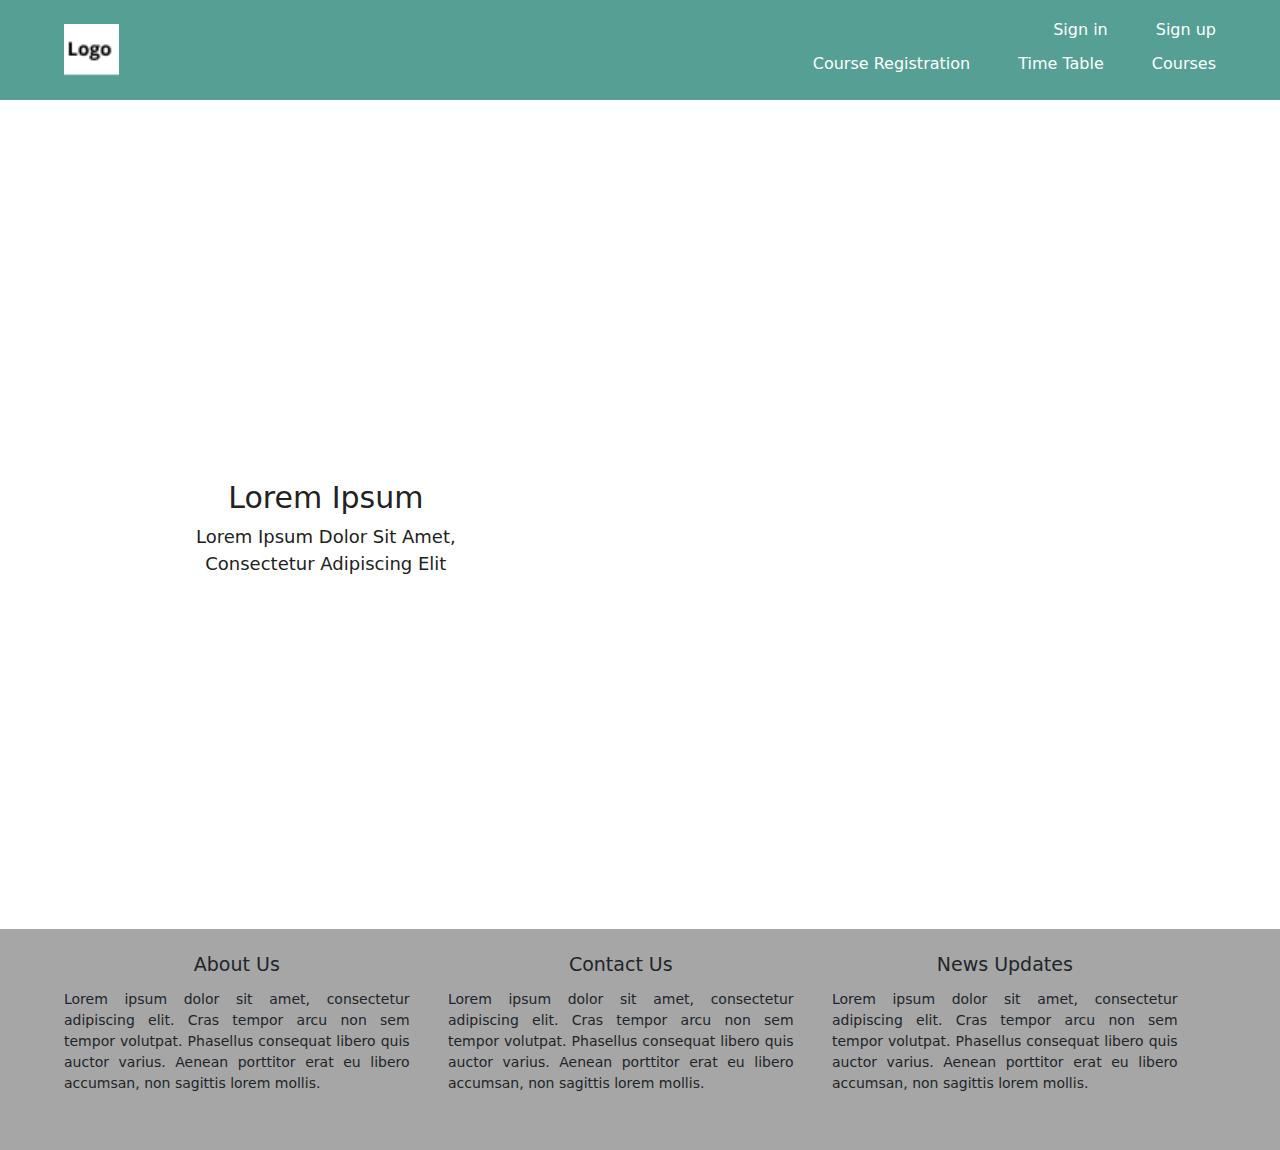
<file: index.html>
<!DOCTYPE html>
<html lang="en">
<head>
    <meta charset="UTF-8">
    <meta http-equiv="X-UA-Compatible" content="IE=edge">
    <meta name="viewport" content="width=device-width, initial-scale=1.0">
    <link href="https://cdn.jsdelivr.net/npm/bootstrap@5.2.2/dist/css/bootstrap.min.css" rel="stylesheet">
    <link rel="stylesheet" href="https://cdnjs.cloudflare.com/ajax/libs/OwlCarousel2/2.3.4/assets/owl.carousel.min.css" integrity="sha512-tS3S5qG0BlhnQROyJXvNjeEM4UpMXHrQfTGmbQ1gKmelCxlSEBUaxhRBj/EFTzpbP4RVSrpEikbmdJobCvhE3g==" crossorigin="anonymous" referrerpolicy="no-referrer" />
    <link rel="stylesheet" href="https://cdnjs.cloudflare.com/ajax/libs/OwlCarousel2/2.3.4/assets/owl.theme.default.min.css" integrity="sha512-sMXtMNL1zRzolHYKEujM2AqCLUR9F2C4/05cdbxjjLSRvMQIciEPCQZo++nk7go3BtSuK9kfa/s+a4f4i5pLkw==" crossorigin="anonymous" referrerpolicy="no-referrer" />
    <link rel="stylesheet" href="./assets/style.css">
    <link rel="stylesheet" href="./assets/media.css">
    <title>School Website</title>
</head>
<body>
    <header>
        <nav>
            
                <div class="logo">
                    <a href="#"> 
                        <img src="./images/Group 1.png" alt="">
                    </a>
                </div>
            
                <div class="bars">
                    <img src="./images/36-365828_navbar-toggle-icon-menu-hamburger-png-white-removebg-preview.png" alt="" id="menu">
                    <img src="./images/white_close_bar-removebg-preview.png" alt="" id="close">
    
                </div>

            <ul id="link">
                <div class="ul1">
                    <li><a href="./pages/signIn.html">Sign in</a></li>
                    <li><a href="./pages/signup1.html">Sign up</a></li>
                </div>
                <div class="ul1">
                    <li><a href="./pages/signIn.html">Course Registration</a></li>
                    <li><a href="./pages/signIn.html">Time Table</a></li>
                    <li><a href="./pages/signIn.html">Courses</a></li>
                </div>
            </ul>
        </nav>
    </header>

    <div class="hero">
        <div class="hero-txt">
            <h3>Lorem Ipsum</h3>
            <p>Lorem ipsum dolor sit amet, consectetur adipiscing elit</p>
        </div>
        <div class="hero-img">
            <div class="owl-carousel owl-theme">
                <div> <img src="./images/vadim-sherbakov-d6ebY-faOO0-unsplash 1.png" alt=""> </div>
                <div> <img src="./images/element5-digital-jCIMcOpFHig-unsplash 1.png" alt=""> </div>
                <div> <img src="./images/priscilla-du-preez-ggeZ9oyI-PE-unsplash 1 (1).png" alt=""> </div>
                
              </div>
        </div>
    </div>

    <footer>
        <div class="f-content">
            <div class="info">
               <h2>About Us</h2> 
               <p>Lorem ipsum dolor sit amet, consectetur adipiscing elit. Cras tempor arcu non sem tempor volutpat. Phasellus consequat libero quis auctor varius. Aenean porttitor erat eu libero accumsan, non sagittis lorem mollis.</p>
            </div>
            <div class="info">
                <h2>Contact Us</h2> 
                <p>Lorem ipsum dolor sit amet, consectetur adipiscing elit. Cras tempor arcu non sem tempor volutpat. Phasellus consequat libero quis auctor varius. Aenean porttitor erat eu libero accumsan, non sagittis lorem mollis.</p>
             </div>
             <div class="info">
                <h2>News Updates</h2> 
                <p>Lorem ipsum dolor sit amet, consectetur adipiscing elit. Cras tempor arcu non sem tempor volutpat. Phasellus consequat libero quis auctor varius. Aenean porttitor erat eu libero accumsan, non sagittis lorem mollis.</p>
             </div>
        </div>
    </footer>


    <script src="https://cdn.jsdelivr.net/npm/bootstrap@5.2.2/dist/js/bootstrap.bundle.min.js"></script>
    <script src="./script/main.js"></script>

    <script src="https://cdnjs.cloudflare.com/ajax/libs/jquery/3.6.1/jquery.min.js" integrity="sha512-aVKKRRi/Q/YV+4mjoKBsE4x3H+BkegoM/em46NNlCqNTmUYADjBbeNefNxYV7giUp0VxICtqdrbqU7iVaeZNXA==" crossorigin="anonymous" referrerpolicy="no-referrer"></script>
    <!-- 1. owl carousel -->
    <script src="https://cdnjs.cloudflare.com/ajax/libs/OwlCarousel2/2.3.4/owl.carousel.min.js" integrity="sha512-bPs7Ae6pVvhOSiIcyUClR7/q2OAsRiovw4vAkX+zJbw3ShAeeqezq50RIIcIURq7Oa20rW2n2q+fyXBNcU9lrw==" crossorigin="anonymous" referrerpolicy="no-referrer"></script>

   <script>
    var owl = $('.owl-carousel');
owl.owlCarousel({
    items:1,
    loop:true,
    margin:10,
    autoplay:true,
    autoplayTimeout:1000,
    autoplayHoverPause:true
});
$('.play').on('click',function(){
    owl.trigger('play.owl.autoplay',[1000])
})
$('.stop').on('click',function(){
    owl.trigger('stop.owl.autoplay')
})


autoplay:false
autoplayTimeout:5000
autoplayHoverPause:false


   </script>

    
</body>
</html>
</file>
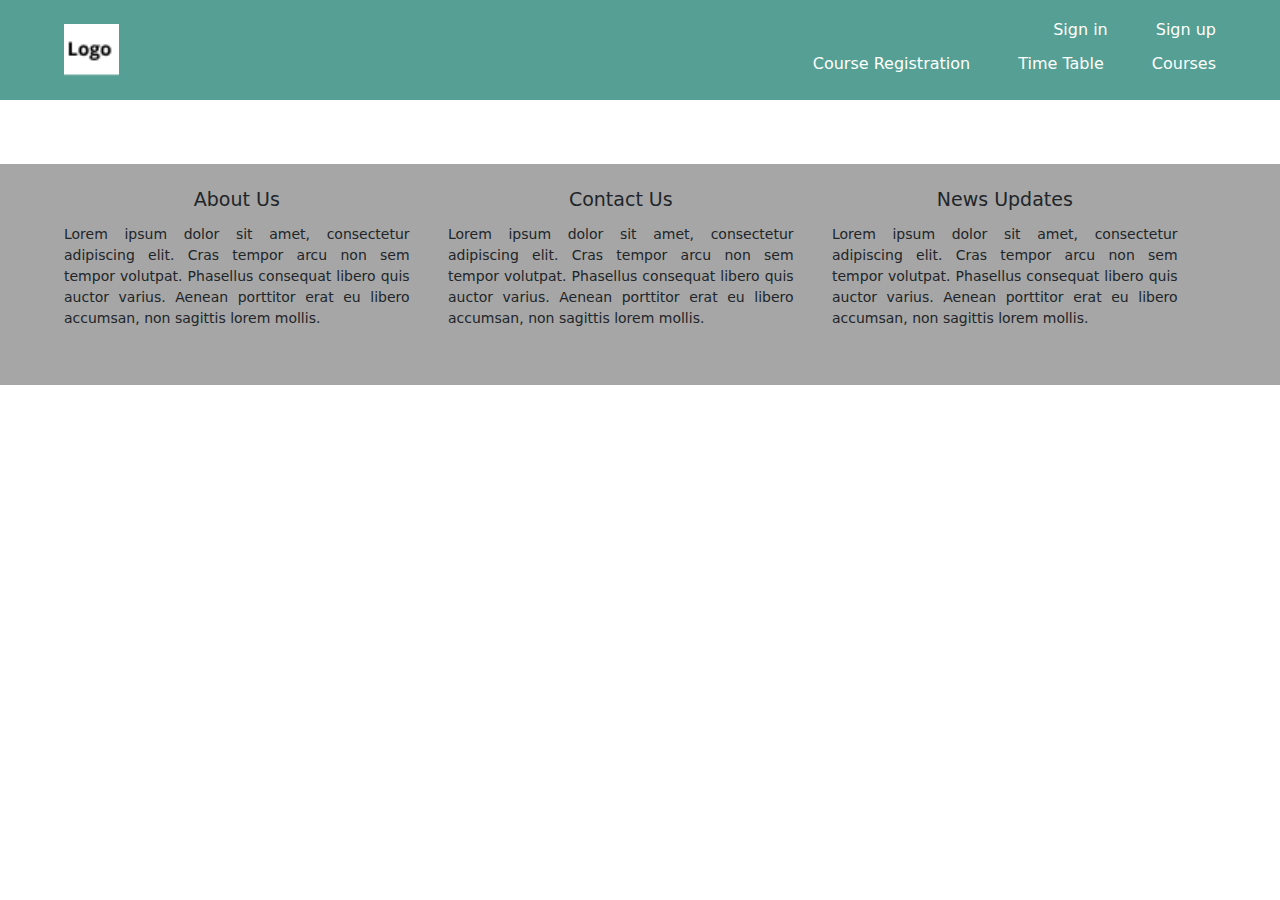
<file: pages/conf.html>
<!DOCTYPE html>
<html lang="en">
<head>
    <meta charset="UTF-8">
    <meta http-equiv="X-UA-Compatible" content="IE=edge">
    <meta name="viewport" content="width=device-width, initial-scale=1.0">
    <link href="https://cdn.jsdelivr.net/npm/bootstrap@5.2.2/dist/css/bootstrap.min.css" rel="stylesheet">
    <link rel="stylesheet" href="https://cdnjs.cloudflare.com/ajax/libs/OwlCarousel2/2.3.4/assets/owl.carousel.min.css" integrity="sha512-tS3S5qG0BlhnQROyJXvNjeEM4UpMXHrQfTGmbQ1gKmelCxlSEBUaxhRBj/EFTzpbP4RVSrpEikbmdJobCvhE3g==" crossorigin="anonymous" referrerpolicy="no-referrer" />
    <link rel="stylesheet" href="https://cdnjs.cloudflare.com/ajax/libs/OwlCarousel2/2.3.4/assets/owl.theme.default.min.css" integrity="sha512-sMXtMNL1zRzolHYKEujM2AqCLUR9F2C4/05cdbxjjLSRvMQIciEPCQZo++nk7go3BtSuK9kfa/s+a4f4i5pLkw==" crossorigin="anonymous" referrerpolicy="no-referrer" />
    <link rel="stylesheet" href="../assets/style.css">
    <link rel="stylesheet" href="../assets/media.css">
    <title>School Website -SignUp</title>
</head>
<body>
    <header>
        <nav>
            <div class="logo">
                <a href="../index.html"> 
                    <img src="../images/Group 1.png" alt="">
                </a>
            </div>

            <div class="bars">
                <img src="../images/36-365828_navbar-toggle-icon-menu-hamburger-png-white-removebg-preview.png" alt="" id="menu">
                <img src="../images/white_close_bar-removebg-preview.png" alt="" id="close">

            </div>

            <ul id="link">
                <div class="ul1">
                    <li><a href="./signIn.html">Sign in</a></li>
                    <li><a href="./signup1.html">Sign up</a></li>
                </div>
                <div class="ul1">
                    <li><a href="./signIn.html">Course Registration</a></li>
                    <li><a href="./signIn.html">Time Table</a></li>
                    <li><a href="./signIn.html">Courses</a></li>
                </div>
            </ul>
        </nav>
    </header>

    <div class="hero conf">
        <h3>Sign Up Complete</h3>
    </div>

    <footer>
        <div class="f-content">
            <div class="info">
               <h2>About Us</h2> 
               <p>Lorem ipsum dolor sit amet, consectetur adipiscing elit. Cras tempor arcu non sem tempor volutpat. Phasellus consequat libero quis auctor varius. Aenean porttitor erat eu libero accumsan, non sagittis lorem mollis.</p>
            </div>
            <div class="info">
                <h2>Contact Us</h2> 
                <p>Lorem ipsum dolor sit amet, consectetur adipiscing elit. Cras tempor arcu non sem tempor volutpat. Phasellus consequat libero quis auctor varius. Aenean porttitor erat eu libero accumsan, non sagittis lorem mollis.</p>
             </div>
             <div class="info">
                <h2>News Updates</h2> 
                <p>Lorem ipsum dolor sit amet, consectetur adipiscing elit. Cras tempor arcu non sem tempor volutpat. Phasellus consequat libero quis auctor varius. Aenean porttitor erat eu libero accumsan, non sagittis lorem mollis.</p>
             </div>
        </div>
    </footer>


    <script src="https://cdn.jsdelivr.net/npm/bootstrap@5.2.2/dist/js/bootstrap.bundle.min.js"></script>
    <script src="../script/main.js"></script>

    

</body>
</html>
</file>
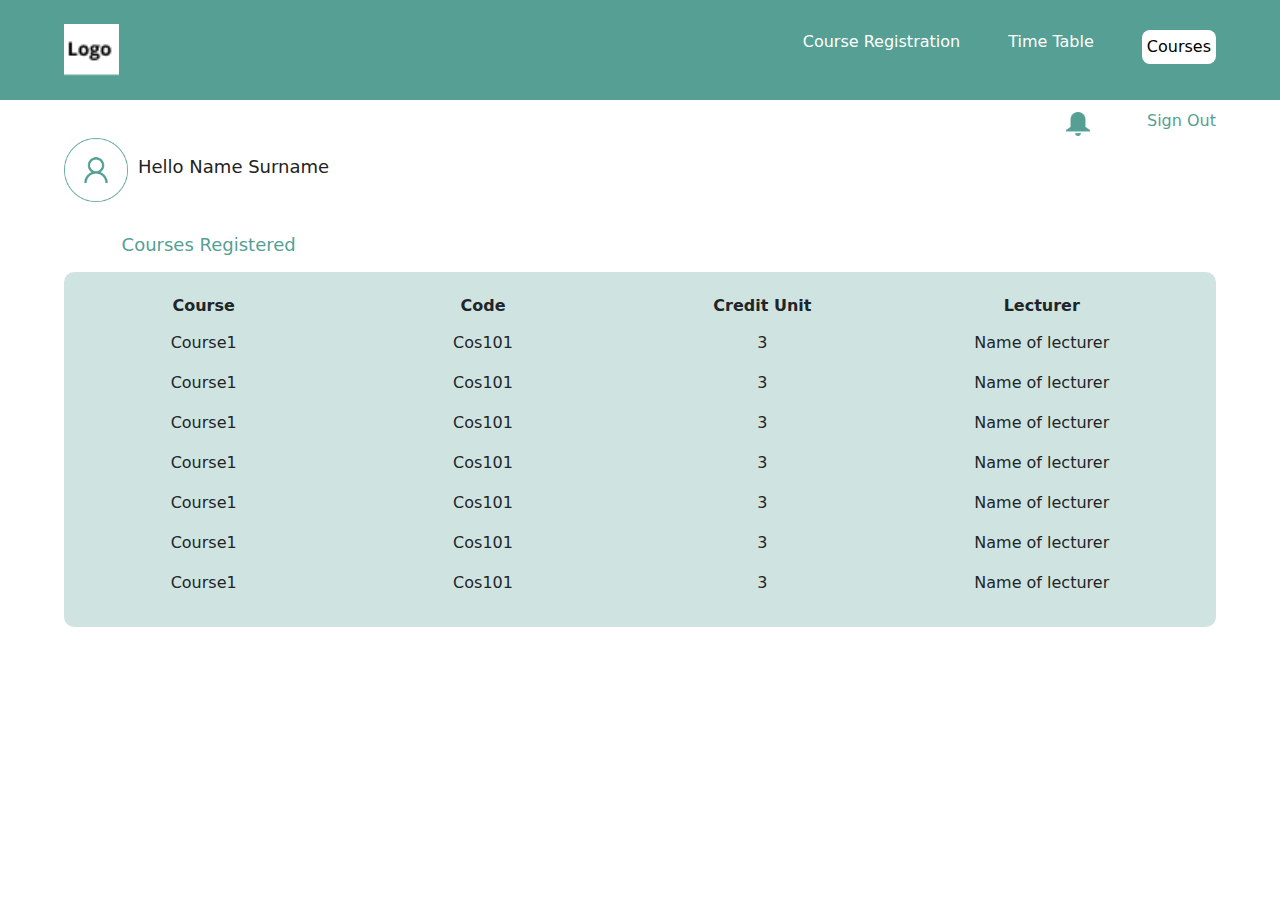
<file: pages/course.html>
<!DOCTYPE html>
<html lang="en">
<head>
    <meta charset="UTF-8">
    <meta http-equiv="X-UA-Compatible" content="IE=edge">
    <meta name="viewport" content="width=device-width, initial-scale=1.0">
    <link href="https://cdn.jsdelivr.net/npm/bootstrap@5.2.2/dist/css/bootstrap.min.css" rel="stylesheet">
    <link rel="stylesheet" href="https://cdnjs.cloudflare.com/ajax/libs/OwlCarousel2/2.3.4/assets/owl.carousel.min.css" integrity="sha512-tS3S5qG0BlhnQROyJXvNjeEM4UpMXHrQfTGmbQ1gKmelCxlSEBUaxhRBj/EFTzpbP4RVSrpEikbmdJobCvhE3g==" crossorigin="anonymous" referrerpolicy="no-referrer" />
    <link rel="stylesheet" href="https://cdnjs.cloudflare.com/ajax/libs/OwlCarousel2/2.3.4/assets/owl.theme.default.min.css" integrity="sha512-sMXtMNL1zRzolHYKEujM2AqCLUR9F2C4/05cdbxjjLSRvMQIciEPCQZo++nk7go3BtSuK9kfa/s+a4f4i5pLkw==" crossorigin="anonymous" referrerpolicy="no-referrer" />
    <link rel="stylesheet" href="../assets/style.css">
    <link rel="stylesheet" href="../assets/media.css">
    <title>School Website -Students Dashboard</title>
</head>
<body>
    <header>
        <nav>
            <div class="logo">
                <a href="../index.html"> 
                    <img src="../images/Group 1.png" alt="">
                </a>
            </div>

            <div class="bars">
                <img src="../images/36-365828_navbar-toggle-icon-menu-hamburger-png-white-removebg-preview.png" alt="" id="menu">
                <img src="../images/white_close_bar-removebg-preview.png" alt="" id="close">

            </div>

            <ul id="link">
                <div class="ul1">
                    <li><a href="./reg.html">Course Registration</a></li>
                    <li><a href="./timetable.html">Time Table</a></li>
                    <li class="active"><a href="./course.html">Courses</a></li>
                </div>
            </ul>
        </nav>
    </header>


    
        
    </div>

    <div class="notify">
        <div class="notify-c">
            <a href=""><img src="../images/Vector (40).png" alt=""></a>
            <a href="./signIn.html"><h6>Sign Out</h6></a>
        </div>

        <div class="profile">
            <img src="../images/Group 89.png" alt="">
            <h5>Hello Name Surname</h5>
        </div>
        
    </div>

    
        <div class="edit">
            <h4>Courses Registered</h4>
            <div class="edit-d course-reg cos">
                <div class="edit-c">
                    
                    <div class="reg courses">
                        <div class="reg1">
                            <h3>Course</h3>
                            <p>Course1</p>
                            <p>Course1</p>
                            <p>Course1</p>
                            <p>Course1</p>
                            <p>Course1</p>
                            <p>Course1</p>
                            <p>Course1</p>
                        </div>
        
                        <div class="reg1">
                            <h3> Code</h3>
                            <p>Cos101</p>
                            <p>Cos101</p>
                            <p>Cos101</p>
                            <p>Cos101</p>
                            <p>Cos101</p>
                            <p>Cos101</p>
                            <p>Cos101</p>
                        </div>

                        <div class="reg1">
                            <h3>Credit Unit</h3>
                            <p>3</p>
                            <p>3</p>
                            <p>3</p>
                            <p>3</p>
                            <p>3</p>
                            <p>3</p>
                            <p>3</p>
                        </div>
        
                        <div class="reg1 hid">
                            <h3>Lecturer</h3>
                            <p>Name of lecturer</p>
                            <p>Name of lecturer</p>
                            <p>Name of lecturer</p>
                            <p>Name of lecturer</p>
                            <p>Name of lecturer</p>
                            <p>Name of lecturer</p>
                            <p>Name of lecturer</p>
                            
                        </div>
                    </div>

                    
                </div>
                
            </div>
    
            
        </div>
        

    


    <script src="https://cdn.jsdelivr.net/npm/bootstrap@5.2.2/dist/js/bootstrap.bundle.min.js"></script>
    <script src="../script/main.js"></script>
    

</body>
</html>
</file>
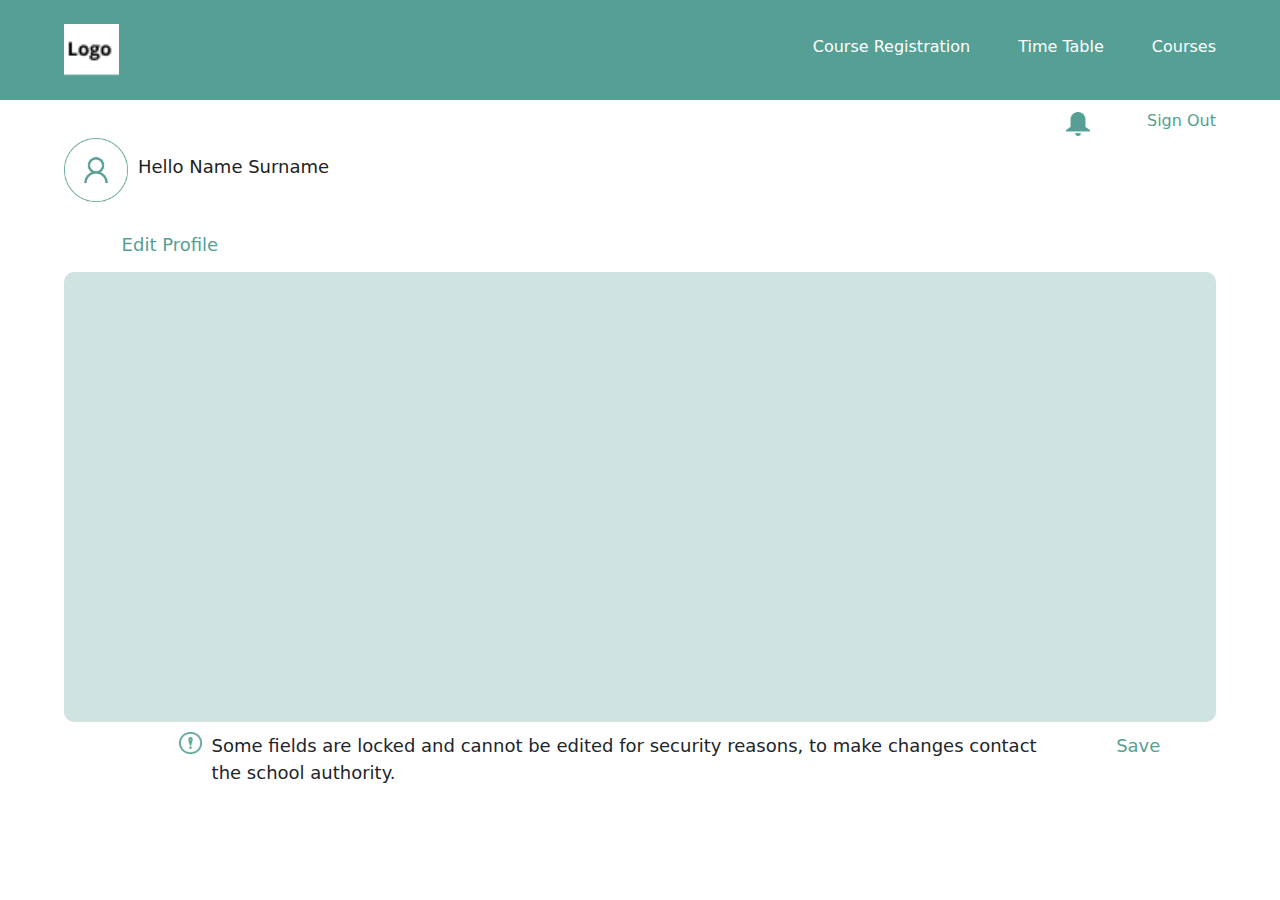
<file: pages/dashboard.html>
<!DOCTYPE html>
<html lang="en">
<head>
    <meta charset="UTF-8">
    <meta http-equiv="X-UA-Compatible" content="IE=edge">
    <meta name="viewport" content="width=device-width, initial-scale=1.0">
    <link href="https://cdn.jsdelivr.net/npm/bootstrap@5.2.2/dist/css/bootstrap.min.css" rel="stylesheet">
    <link rel="stylesheet" href="https://cdnjs.cloudflare.com/ajax/libs/OwlCarousel2/2.3.4/assets/owl.carousel.min.css" integrity="sha512-tS3S5qG0BlhnQROyJXvNjeEM4UpMXHrQfTGmbQ1gKmelCxlSEBUaxhRBj/EFTzpbP4RVSrpEikbmdJobCvhE3g==" crossorigin="anonymous" referrerpolicy="no-referrer" />
    <link rel="stylesheet" href="https://cdnjs.cloudflare.com/ajax/libs/OwlCarousel2/2.3.4/assets/owl.theme.default.min.css" integrity="sha512-sMXtMNL1zRzolHYKEujM2AqCLUR9F2C4/05cdbxjjLSRvMQIciEPCQZo++nk7go3BtSuK9kfa/s+a4f4i5pLkw==" crossorigin="anonymous" referrerpolicy="no-referrer" />
    <link rel="stylesheet" href="../assets/style.css">
    <link rel="stylesheet" href="../assets/media.css">
    <title>School Website -Students Dashboard</title>
</head>
<body>
    <header>
        <nav>
            <div class="logo">
                <a href="../index.html"> 
                    <img src="../images/Group 1.png" alt="">
                </a>
            </div>

            <div class="bars">
                <img src="../images/36-365828_navbar-toggle-icon-menu-hamburger-png-white-removebg-preview.png" alt="" id="menu">
                <img src="../images/white_close_bar-removebg-preview.png" alt="" id="close">

            </div>

            <ul id="link">
                <div class="ul1">
                    <li><a href="./reg.html">Course Registration</a></li>
                    <li><a href="./timetable.html">Time Table</a></li>
                    <li><a href="./course.html">Courses</a></li>
                </div>
            </ul>
        </nav>
    </header>

    <div class="notify">
        <div class="notify-c">
            <a href=""><img src="../images/Vector (40).png" alt=""></a>
            <a href="./signIn.html"><h6>Sign Out</h6></a>
        </div>

        <div class="profile">
            <img src="../images/Group 89.png" alt="">
            <h5>Hello Name Surname</h5>
        </div>
        
    </div>

    <div class="edit">
        <h4>Edit Profile</h4>
        <div class="edit-d">

        </div>
        <div class="fields">
            <div class="change">
                <img src="../images/Layer 2.png" alt="">
                <p>Some fields are locked and cannot be edited for security reasons, to make changes contact the school authority.</p>
            </div>
            <span>Save</span>
        </div>
    </div>




    <script src="https://cdn.jsdelivr.net/npm/bootstrap@5.2.2/dist/js/bootstrap.bundle.min.js"></script>
    <script src="../script/main.js"></script>
    

</body>
</html>
</file>
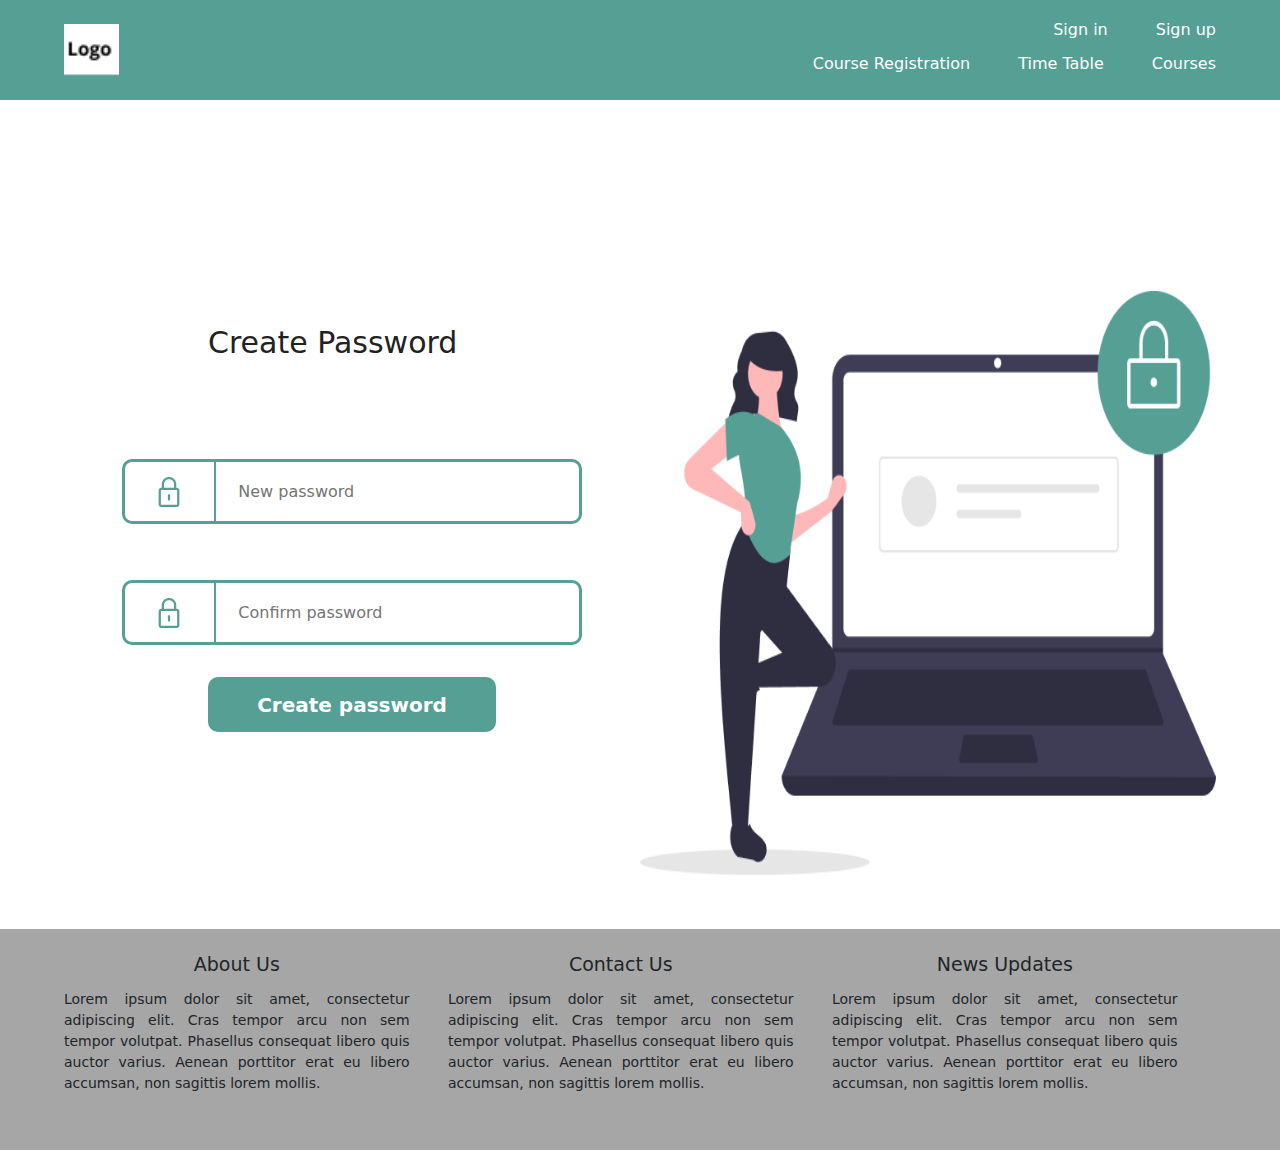
<file: pages/password.html>
<!DOCTYPE html>
<html lang="en">
<head>
    <meta charset="UTF-8">
    <meta http-equiv="X-UA-Compatible" content="IE=edge">
    <meta name="viewport" content="width=device-width, initial-scale=1.0">
    <link href="https://cdn.jsdelivr.net/npm/bootstrap@5.2.2/dist/css/bootstrap.min.css" rel="stylesheet">
    <link rel="stylesheet" href="https://cdnjs.cloudflare.com/ajax/libs/OwlCarousel2/2.3.4/assets/owl.carousel.min.css" integrity="sha512-tS3S5qG0BlhnQROyJXvNjeEM4UpMXHrQfTGmbQ1gKmelCxlSEBUaxhRBj/EFTzpbP4RVSrpEikbmdJobCvhE3g==" crossorigin="anonymous" referrerpolicy="no-referrer" />
    <link rel="stylesheet" href="https://cdnjs.cloudflare.com/ajax/libs/OwlCarousel2/2.3.4/assets/owl.theme.default.min.css" integrity="sha512-sMXtMNL1zRzolHYKEujM2AqCLUR9F2C4/05cdbxjjLSRvMQIciEPCQZo++nk7go3BtSuK9kfa/s+a4f4i5pLkw==" crossorigin="anonymous" referrerpolicy="no-referrer" />
    <link rel="stylesheet" href="../assets/style.css">
    <link rel="stylesheet" href="../assets/media.css">
    <title>School Website -Create Password</title>
</head>
<body>
    <header>
        <nav>
            <div class="logo">
                <a href="../index.html"> 
                    <img src="../images/Group 1.png" alt="">
                </a>
            </div>

            <div class="bars">
                <img src="../images/36-365828_navbar-toggle-icon-menu-hamburger-png-white-removebg-preview.png" alt="" id="menu">
                <img src="../images/white_close_bar-removebg-preview.png" alt="" id="close">

            </div>

            <ul id="link">
                <div class="ul1">
                    <li><a href="./signIn.html">Sign in</a></li>
                    <li><a href="./signup1.html">Sign up</a></li>
                </div>
                <div class="ul1">
                    <li><a href="./signIn.html">Course Registration</a></li>
                    <li><a href="./signIn.html">Time Table</a></li>
                    <li><a href="./signIn.html">Courses</a></li>
                </div>
            </ul>
        </nav>
    </header>

    <div class="conf" id="confirm">
        <div class="conf-content">
            <h3>Sign Up Complete</h3>
            <img src="../images/conf-removebg-preview.png" alt=""><br><br>
            <a href="./signIn.html"><button>Get Started</button></a>
        </div>
        
    </div>

    <div class="hero sign">
        <div class="hero-txt">
            <h3>Create Password</h3>
            <form>
                <div class="input input2">
                    <div class="i-img">
                        <img src="../images/Group (3).png" alt="">
                    </div>
                    <input type="password" name="" id="pass" placeholder="New password" required>
                </div>

                <div class="input">
                    <div class="i-img">
                        <img src="../images/Group (3).png" alt="">
                    </div>
                    <input type="password" name="" id="pass2" placeholder="Confirm password" required>
                </div>
                <!-- <button  onclick="complete()">Create password</button> -->
                <button type="button" class="create" onclick="complete()">Create password</button>
            </form>
        </div>
        <div class="hero-img">
            <img src="../images/undraw_secure_login_pdn4 1.png" alt="">
        </div>
    </div>

    <footer>
        <div class="f-content">
            <div class="info">
               <h2>About Us</h2> 
               <p>Lorem ipsum dolor sit amet, consectetur adipiscing elit. Cras tempor arcu non sem tempor volutpat. Phasellus consequat libero quis auctor varius. Aenean porttitor erat eu libero accumsan, non sagittis lorem mollis.</p>
            </div>
            <div class="info">
                <h2>Contact Us</h2> 
                <p>Lorem ipsum dolor sit amet, consectetur adipiscing elit. Cras tempor arcu non sem tempor volutpat. Phasellus consequat libero quis auctor varius. Aenean porttitor erat eu libero accumsan, non sagittis lorem mollis.</p>
             </div>
             <div class="info">
                <h2>News Updates</h2> 
                <p>Lorem ipsum dolor sit amet, consectetur adipiscing elit. Cras tempor arcu non sem tempor volutpat. Phasellus consequat libero quis auctor varius. Aenean porttitor erat eu libero accumsan, non sagittis lorem mollis.</p>
             </div>
        </div>
    </footer>


    <script src="https://cdn.jsdelivr.net/npm/bootstrap@5.2.2/dist/js/bootstrap.bundle.min.js"></script>
    <script src="../script/main.js"></script>
    

</body>
</html>
</file>
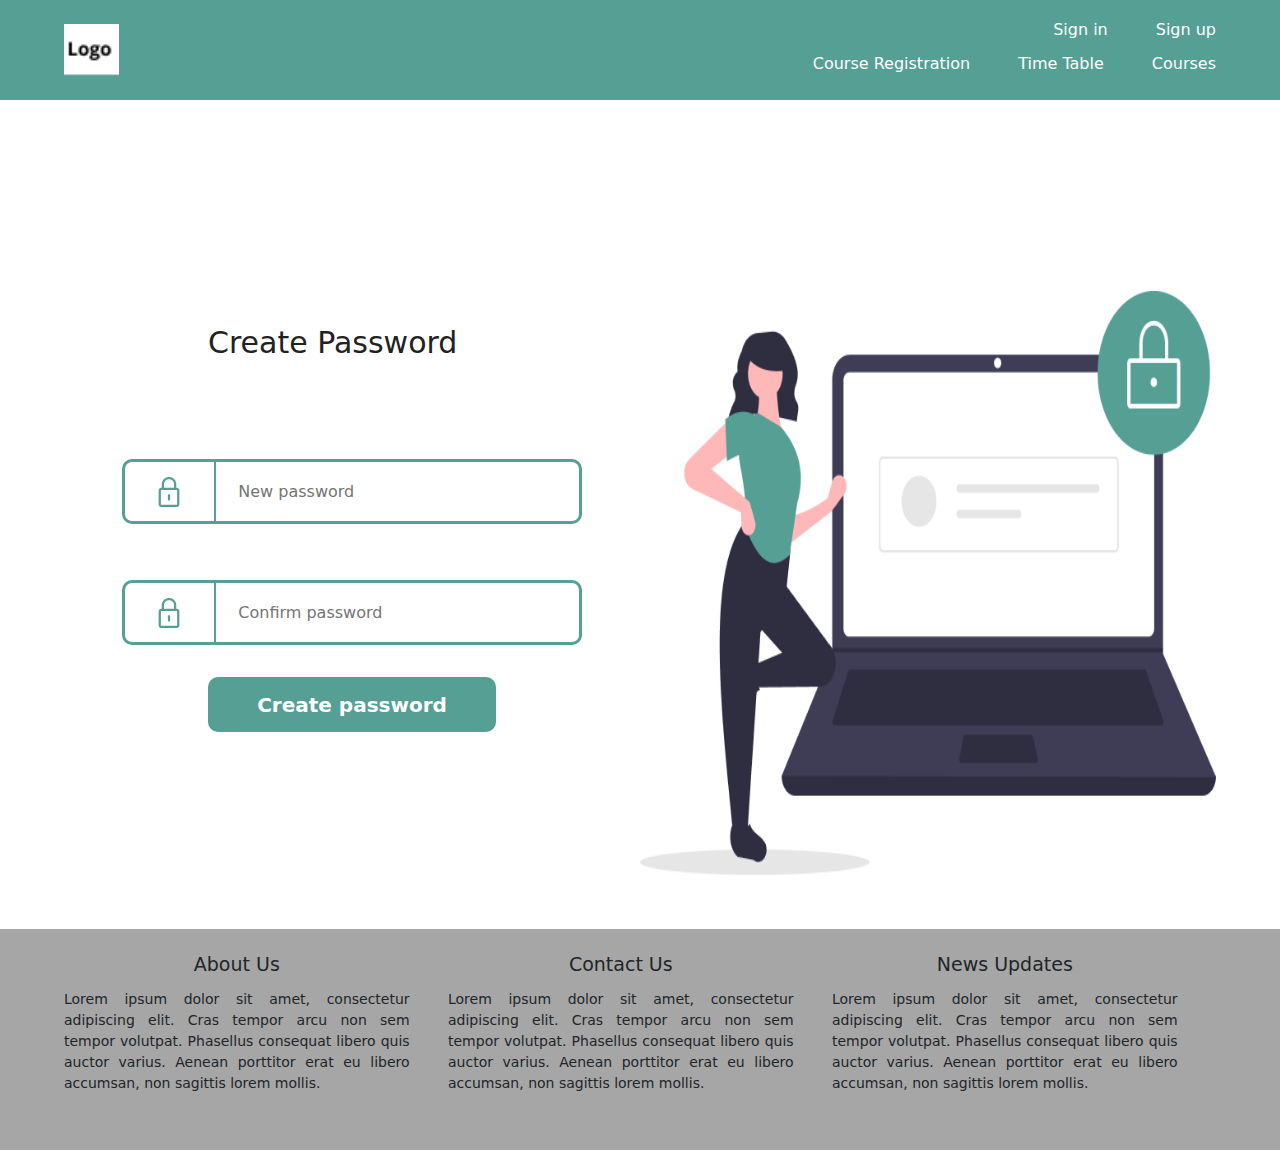
<file: pages/password2.html>
<!DOCTYPE html>
<html lang="en">
<head>
    <meta charset="UTF-8">
    <meta http-equiv="X-UA-Compatible" content="IE=edge">
    <meta name="viewport" content="width=device-width, initial-scale=1.0">
    <link href="https://cdn.jsdelivr.net/npm/bootstrap@5.2.2/dist/css/bootstrap.min.css" rel="stylesheet">
    <link rel="stylesheet" href="https://cdnjs.cloudflare.com/ajax/libs/OwlCarousel2/2.3.4/assets/owl.carousel.min.css" integrity="sha512-tS3S5qG0BlhnQROyJXvNjeEM4UpMXHrQfTGmbQ1gKmelCxlSEBUaxhRBj/EFTzpbP4RVSrpEikbmdJobCvhE3g==" crossorigin="anonymous" referrerpolicy="no-referrer" />
    <link rel="stylesheet" href="https://cdnjs.cloudflare.com/ajax/libs/OwlCarousel2/2.3.4/assets/owl.theme.default.min.css" integrity="sha512-sMXtMNL1zRzolHYKEujM2AqCLUR9F2C4/05cdbxjjLSRvMQIciEPCQZo++nk7go3BtSuK9kfa/s+a4f4i5pLkw==" crossorigin="anonymous" referrerpolicy="no-referrer" />
    <link rel="stylesheet" href="../assets/style.css">
    <link rel="stylesheet" href="../assets/media.css">
    <title>School Website -Create Password</title>
</head>
<body>
    <header>
        <nav>
            <div class="logo">
                <a href="../index.html"> 
                    <img src="../images/Group 1.png" alt="">
                </a>
            </div>

            <div class="bars">
                <img src="../images/36-365828_navbar-toggle-icon-menu-hamburger-png-white-removebg-preview.png" alt="" id="menu">
                <img src="../images/white_close_bar-removebg-preview.png" alt="" id="close">

            </div>

            <ul id="link">
                <div class="ul1">
                    <li><a href="./signIn.html">Sign in</a></li>
                    <li><a href="./signup1.html">Sign up</a></li>
                </div>
                <div class="ul1">
                    <li><a href="./signIn.html">Course Registration</a></li>
                    <li><a href="./signIn.html">Time Table</a></li>
                    <li><a href="./signIn.html">Courses</a></li>
                </div>
            </ul>
        </nav>
    </header>

    <div class="conf" id="confirm">
        <div class="conf-content">
            <h3>Password reset successful</h3>
            <img src="../images/conf-removebg-preview.png" alt=""><br><br>
            <a href="./signIn.html"><button>Sign In</button></a>
        </div>
        
    </div>

    <div class="hero sign">
        <div class="hero-txt">
            <h3>Create Password</h3>
            <form action="./signIn.html" method="get">
                <div class="input input2">
                    <div class="i-img">
                        <img src="../images/Group (3).png" alt="">
                    </div>
                    <input type="password" name="" id="pass" placeholder="New password" required>
                </div>

                <div class="input">
                    <div class="i-img">
                        <img src="../images/Group (3).png" alt="">
                    </div>
                    <input type="password" name="" id="pass2" placeholder="Confirm password" required>
                </div>
                <!-- <button  onclick="complete()">Create password</button> -->
                <button type="button" class="create" onclick="complete()">Create password</button>
            </form>
        </div>
        <div class="hero-img">
            <img src="../images/undraw_secure_login_pdn4 1.png" alt="">
        </div>
    </div>

    <footer>
        <div class="f-content">
            <div class="info">
               <h2>About Us</h2> 
               <p>Lorem ipsum dolor sit amet, consectetur adipiscing elit. Cras tempor arcu non sem tempor volutpat. Phasellus consequat libero quis auctor varius. Aenean porttitor erat eu libero accumsan, non sagittis lorem mollis.</p>
            </div>
            <div class="info">
                <h2>Contact Us</h2> 
                <p>Lorem ipsum dolor sit amet, consectetur adipiscing elit. Cras tempor arcu non sem tempor volutpat. Phasellus consequat libero quis auctor varius. Aenean porttitor erat eu libero accumsan, non sagittis lorem mollis.</p>
             </div>
             <div class="info">
                <h2>News Updates</h2> 
                <p>Lorem ipsum dolor sit amet, consectetur adipiscing elit. Cras tempor arcu non sem tempor volutpat. Phasellus consequat libero quis auctor varius. Aenean porttitor erat eu libero accumsan, non sagittis lorem mollis.</p>
             </div>
        </div>
    </footer>


    <script src="https://cdn.jsdelivr.net/npm/bootstrap@5.2.2/dist/js/bootstrap.bundle.min.js"></script>
    <script src="../script/main.js"></script>
    

</body>
</html>
</file>
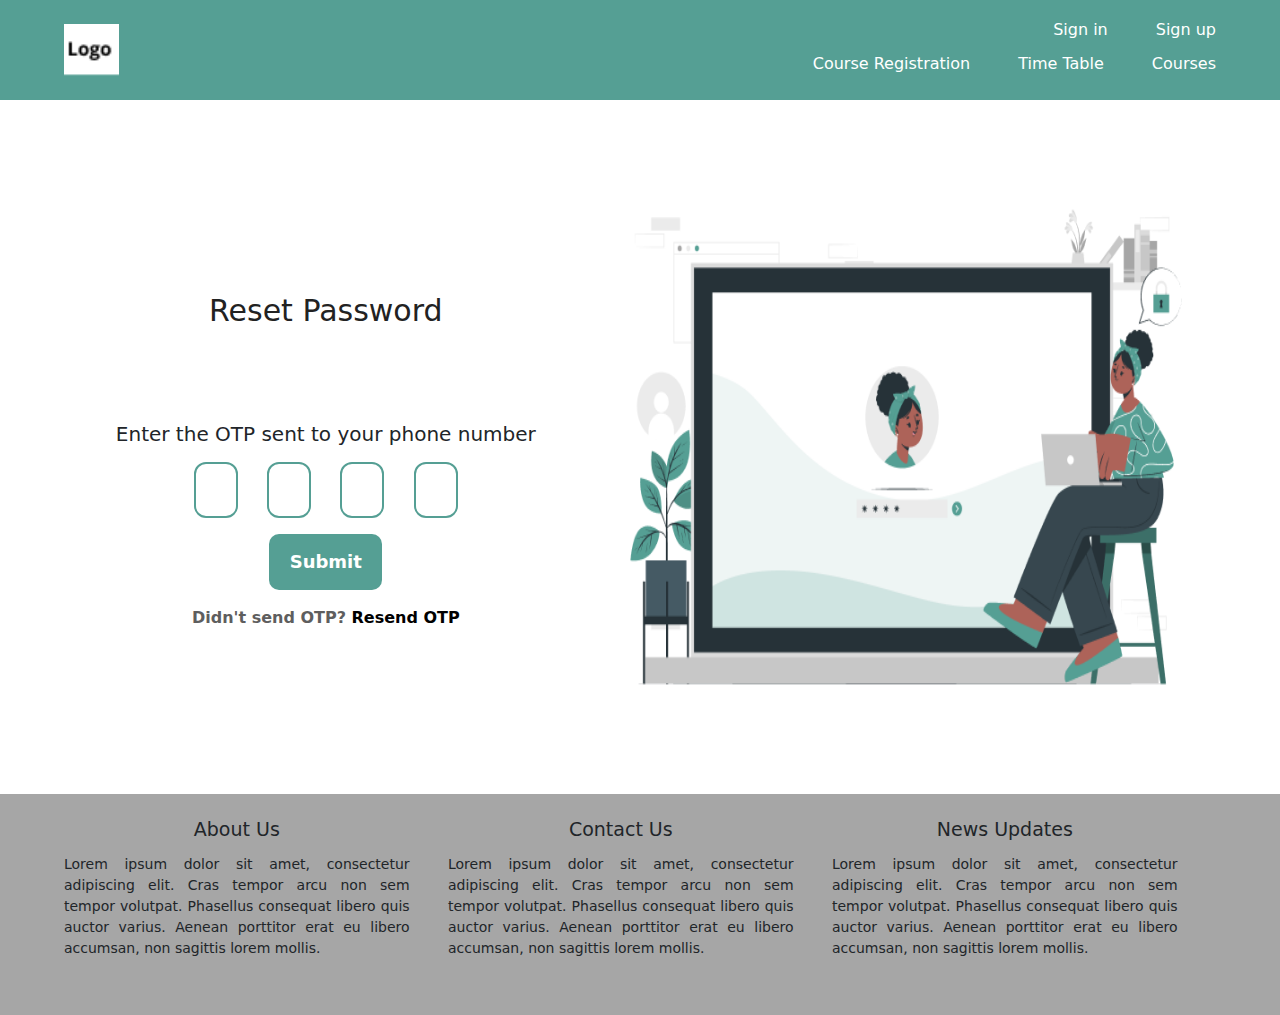
<file: pages/passwordOTP.html>
<!DOCTYPE html>
<html lang="en">
<head>
    <meta charset="UTF-8">
    <meta http-equiv="X-UA-Compatible" content="IE=edge">
    <meta name="viewport" content="width=device-width, initial-scale=1.0">
    <link href="https://cdn.jsdelivr.net/npm/bootstrap@5.2.2/dist/css/bootstrap.min.css" rel="stylesheet">
    <link rel="stylesheet" href="https://cdnjs.cloudflare.com/ajax/libs/OwlCarousel2/2.3.4/assets/owl.carousel.min.css" integrity="sha512-tS3S5qG0BlhnQROyJXvNjeEM4UpMXHrQfTGmbQ1gKmelCxlSEBUaxhRBj/EFTzpbP4RVSrpEikbmdJobCvhE3g==" crossorigin="anonymous" referrerpolicy="no-referrer" />
    <link rel="stylesheet" href="https://cdnjs.cloudflare.com/ajax/libs/OwlCarousel2/2.3.4/assets/owl.theme.default.min.css" integrity="sha512-sMXtMNL1zRzolHYKEujM2AqCLUR9F2C4/05cdbxjjLSRvMQIciEPCQZo++nk7go3BtSuK9kfa/s+a4f4i5pLkw==" crossorigin="anonymous" referrerpolicy="no-referrer" />
    <link rel="stylesheet" href="../assets/style.css">
    <link rel="stylesheet" href="../assets/media.css">
    <title>School Website - Reset Password</title>
</head>
<body>
    <header>
        <nav>
            <div class="logo">
                <a href="../index.html"> 
                    <img src="../images/Group 1.png" alt="">
                </a>
            </div>

            <div class="bars">
                <img src="../images/36-365828_navbar-toggle-icon-menu-hamburger-png-white-removebg-preview.png" alt="" id="menu">
                <img src="../images/white_close_bar-removebg-preview.png" alt="" id="close">

            </div>

            <ul id="link">
                <div class="ul1">
                    <li><a href="./signIn.html">Sign in</a></li>
                    <li><a href="./signup1.html">Sign up</a></li>
                </div>
                <div class="ul1">
                    <li><a href="./signIn.html">Course Registration</a></li>
                    <li><a href="./signIn.html">Time Table</a></li>
                    <li><a href="./signIn.html">Courses</a></li>
                </div>
            </ul>
        </nav>
    </header>
   
    <div class="hero pass">
        <div class="hero-txt set">
            <h3>Reset Password</h3>
            <form action="./password2.html" method="get">
               
                <div class="otp">
                    <h5>Enter the OTP sent to your phone number</h5>
                    <div class="otp-inputs reset">
                        <div class="otp-inputs1">
                            <input type="text" maxlength="1" required>
                            <input type="text" maxlength="1" required>
                            <input type="text" maxlength="1" required>
                            <input type="text" maxlength="1" required>
                        </div>
                        <div class="otp-button">
                            <button type="submit">Submit</button> <br>
                        </div>
                    </div>
                    <span class="p">Didn't send OTP? <span class="resend">Resend OTP</span></span>
                </div>
                
            </form>
        </div>
        <div class="hero-img">
            <img src="../images/Computer login-cuate 1.png" alt="">
        </div>
    </div>

    <footer>
        <div class="f-content">
            <div class="info">
               <h2>About Us</h2> 
               <p>Lorem ipsum dolor sit amet, consectetur adipiscing elit. Cras tempor arcu non sem tempor volutpat. Phasellus consequat libero quis auctor varius. Aenean porttitor erat eu libero accumsan, non sagittis lorem mollis.</p>
            </div>
            <div class="info">
                <h2>Contact Us</h2> 
                <p>Lorem ipsum dolor sit amet, consectetur adipiscing elit. Cras tempor arcu non sem tempor volutpat. Phasellus consequat libero quis auctor varius. Aenean porttitor erat eu libero accumsan, non sagittis lorem mollis.</p>
             </div>
             <div class="info">
                <h2>News Updates</h2> 
                <p>Lorem ipsum dolor sit amet, consectetur adipiscing elit. Cras tempor arcu non sem tempor volutpat. Phasellus consequat libero quis auctor varius. Aenean porttitor erat eu libero accumsan, non sagittis lorem mollis.</p>
             </div>
        </div>
    </footer>


    <script src="https://cdn.jsdelivr.net/npm/bootstrap@5.2.2/dist/js/bootstrap.bundle.min.js"></script>
    <script src="../script/main.js"></script>

    

</body>
</html>
</file>
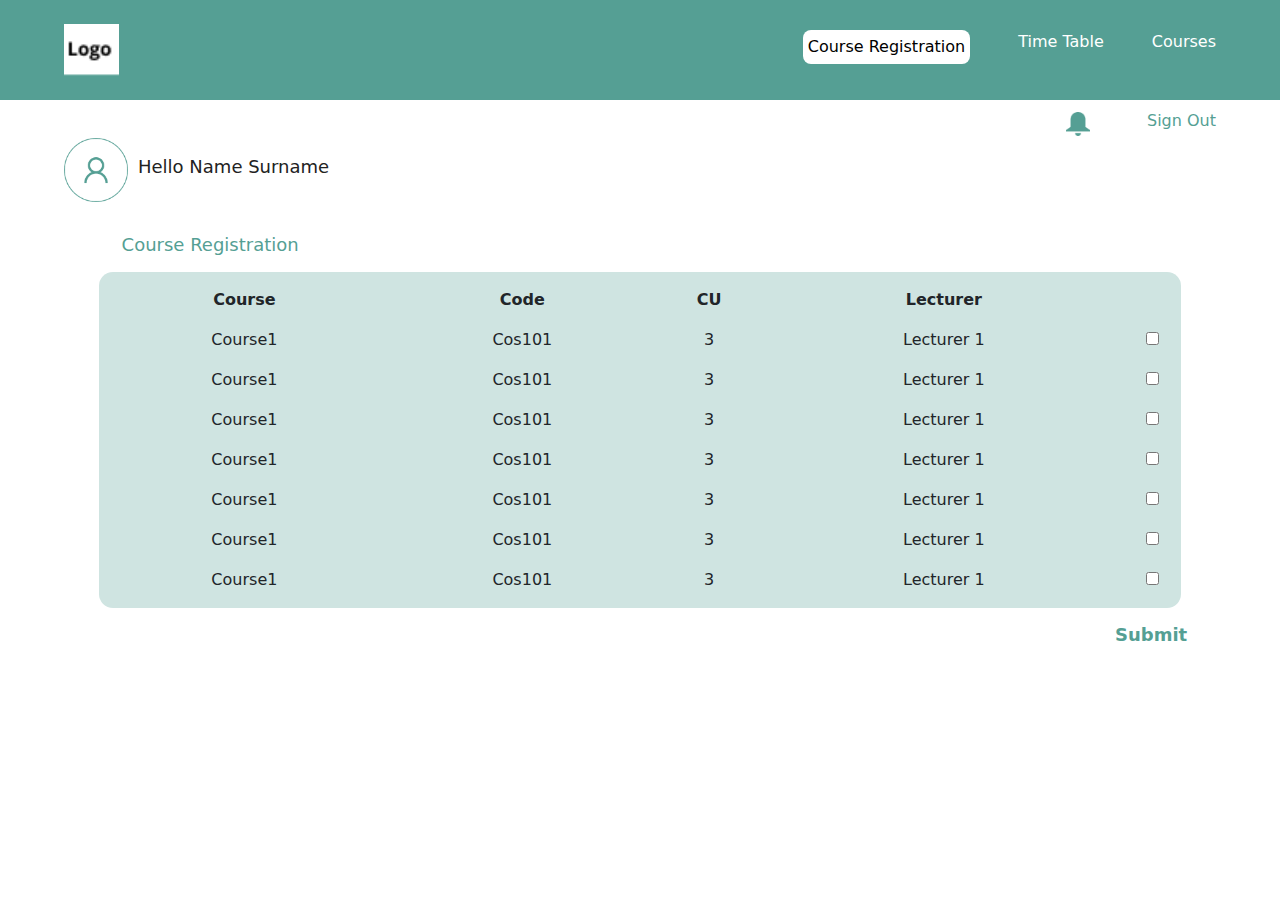
<file: pages/reg.html>
<!DOCTYPE html>
<html lang="en">
<head>
    <meta charset="UTF-8">
    <meta http-equiv="X-UA-Compatible" content="IE=edge">
    <meta name="viewport" content="width=device-width, initial-scale=1.0">
    <link href="https://cdn.jsdelivr.net/npm/bootstrap@5.2.2/dist/css/bootstrap.min.css" rel="stylesheet">
    <link rel="stylesheet" href="https://cdnjs.cloudflare.com/ajax/libs/OwlCarousel2/2.3.4/assets/owl.carousel.min.css" integrity="sha512-tS3S5qG0BlhnQROyJXvNjeEM4UpMXHrQfTGmbQ1gKmelCxlSEBUaxhRBj/EFTzpbP4RVSrpEikbmdJobCvhE3g==" crossorigin="anonymous" referrerpolicy="no-referrer" />
    <link rel="stylesheet" href="https://cdnjs.cloudflare.com/ajax/libs/OwlCarousel2/2.3.4/assets/owl.theme.default.min.css" integrity="sha512-sMXtMNL1zRzolHYKEujM2AqCLUR9F2C4/05cdbxjjLSRvMQIciEPCQZo++nk7go3BtSuK9kfa/s+a4f4i5pLkw==" crossorigin="anonymous" referrerpolicy="no-referrer" />
    <link rel="stylesheet" href="../assets/style.css">
    <link rel="stylesheet" href="../assets/media.css">
    <title>School Website -Students Dashboard</title>
</head>
<body>
    <header>
        <nav>
            <div class="logo">
                <a href="../index.html"> 
                    <img src="../images/Group 1.png" alt="">
                </a>
            </div>

            <div class="bars">
                <img src="../images/36-365828_navbar-toggle-icon-menu-hamburger-png-white-removebg-preview.png" alt="" id="menu">
                <img src="../images/white_close_bar-removebg-preview.png" alt="" id="close">

            </div>

            <ul id="link">
                <div class="ul1">
                    <li class="active"><a href="./reg.html">Course Registration</a></li>
                    <li><a href="./timetable.html">Time Table</a></li>
                    <li><a href="./course.html">Courses</a></li>
                </div>
            </ul>
        </nav>
    </header>


    <div class="conf" id="confirm">
        <div class="conf-content spray">
            <h3>Course Registration Complete</h3>
            <img src="../images/conf-removebg-preview.png" alt=""><br><br>
            <a href="./course.html"><button>View Courses</button></a>
        </div>
        
    </div>

    <div class="notify">
        <div class="notify-c">
            <a href=""><img src="../images/Vector (40).png" alt=""></a>
            <a href="./signIn.html"><h6>Sign Out</h6></a>
        </div>

        <div class="profile">
            <img src="../images/Group 89.png" alt="">
            <h5>Hello Name Surname</h5>
        </div>
        
    </div>

    <form action="">
        <div class="edit">
            <h4>Course Registration</h4>
            <!-- <div class="edit-d course-reg">
                <div class="edit-c">
                    
                    <div class="reg">
                        <div class="reg1">
                            <h3>Course</h3>
                            <p>Course1</p>
                            <p>Course1</p>
                            <p>Course1</p>
                            <p>Course1</p>
                            <p>Course1</p>
                            <p>Course1</p>
                            <p>Course1</p>
                        </div>
        
                        <div class="reg1">
                            <h3>Course Code</h3>
                            <p>Cos101</p>
                            <p>Cos101</p>
                            <p>Cos101</p>
                            <p>Cos101</p>
                            <p>Cos101</p>
                            <p>Cos101</p>
                            <p>Cos101</p>
                        </div>

                        <div class="reg1">
                            <h3>Credit Unit</h3>
                            <p>3</p>
                            <p>3</p>
                            <p>3</p>
                            <p>3</p>
                            <p>3</p>
                            <p>3</p>
                            <p>3</p>
                        </div>
        
                        <div class="reg1">
                            <h3>Lecturer</h3>
                            <p>Name of lecturer</p>
                            <p>Name of lecturer</p>
                            <p>Name of lecturer</p>
                            <p>Name of lecturer</p>
                            <p>Name of lecturer</p>
                            <p>Name of lecturer</p>
                            <p>Name of lecturer</p>
                            
                        </div>
                    </div>

                    <div class="check">
                        <input type="checkbox" name="" id=""><br>
                        <input type="checkbox" name="" id=""><br>
                        <input type="checkbox" name="" id=""><br>
                        <input type="checkbox" name="" id=""><br>
                        <input type="checkbox" name="" id=""><br>
                        <input type="checkbox" name="" id=""><br>
                        <input type="checkbox" name="" id="">
                    </div>
                </div> 
                
            </div>-->


            <table>
                <tr>
                    <th>Course</th>
                    <th>Code</th>
                    <th>CU</th>
                    <th class="hid">Lecturer</th>
                    <th></th>
                </tr>
                <tr>
                    <td>Course1</td>
                    <td>Cos101</td>
                    <td>3</td>
                    <td class="hid">Lecturer 1</td>
                    <td><input type="checkbox" name="" id=""></td>
                </tr>

                <tr>
                    <td>Course1</td>
                    <td>Cos101</td>
                    <td>3</td>
                    <td class="hid">Lecturer 1</td>
                    <td><input type="checkbox" name="" id=""></td>
                </tr>

                <tr>
                    <td>Course1</td>
                    <td>Cos101</td>
                    <td>3</td>
                    <td class="hid">Lecturer 1</td>
                    <td><input type="checkbox" name="" id=""></td>
                </tr>

                <tr>
                    <td>Course1</td>
                    <td>Cos101</td>
                    <td>3</td>
                    <td class="hid">Lecturer 1</td>
                    <td><input type="checkbox" name="" id=""></td>
                </tr>

                <tr>
                    <td>Course1</td>
                    <td>Cos101</td>
                    <td>3</td>
                    <td class="hid">Lecturer 1</td>
                    <td><input type="checkbox" name="" id=""></td>
                </tr>

                <tr>
                    <td>Course1</td>
                    <td>Cos101</td>
                    <td>3</td>
                    <td class="hid">Lecturer 1</td>
                    <td><input type="checkbox" name="" id=""></td>
                </tr>

                <tr>
                    <td>Course1</td>
                    <td>Cos101</td>
                    <td>3</td>
                    <td class="hid">Lecturer 1</td>
                    <td><input type="checkbox" name="" id=""></td>
                </tr>
                

            </table>
            <div class="course-submit">
                <button type="button" onclick="completes()">Submit</button>
            </div>
            
        </div>
        

    </form>


    <script src="https://cdn.jsdelivr.net/npm/bootstrap@5.2.2/dist/js/bootstrap.bundle.min.js"></script>
    <script src="../script/main.js"></script>
    

</body>
</html>
</file>
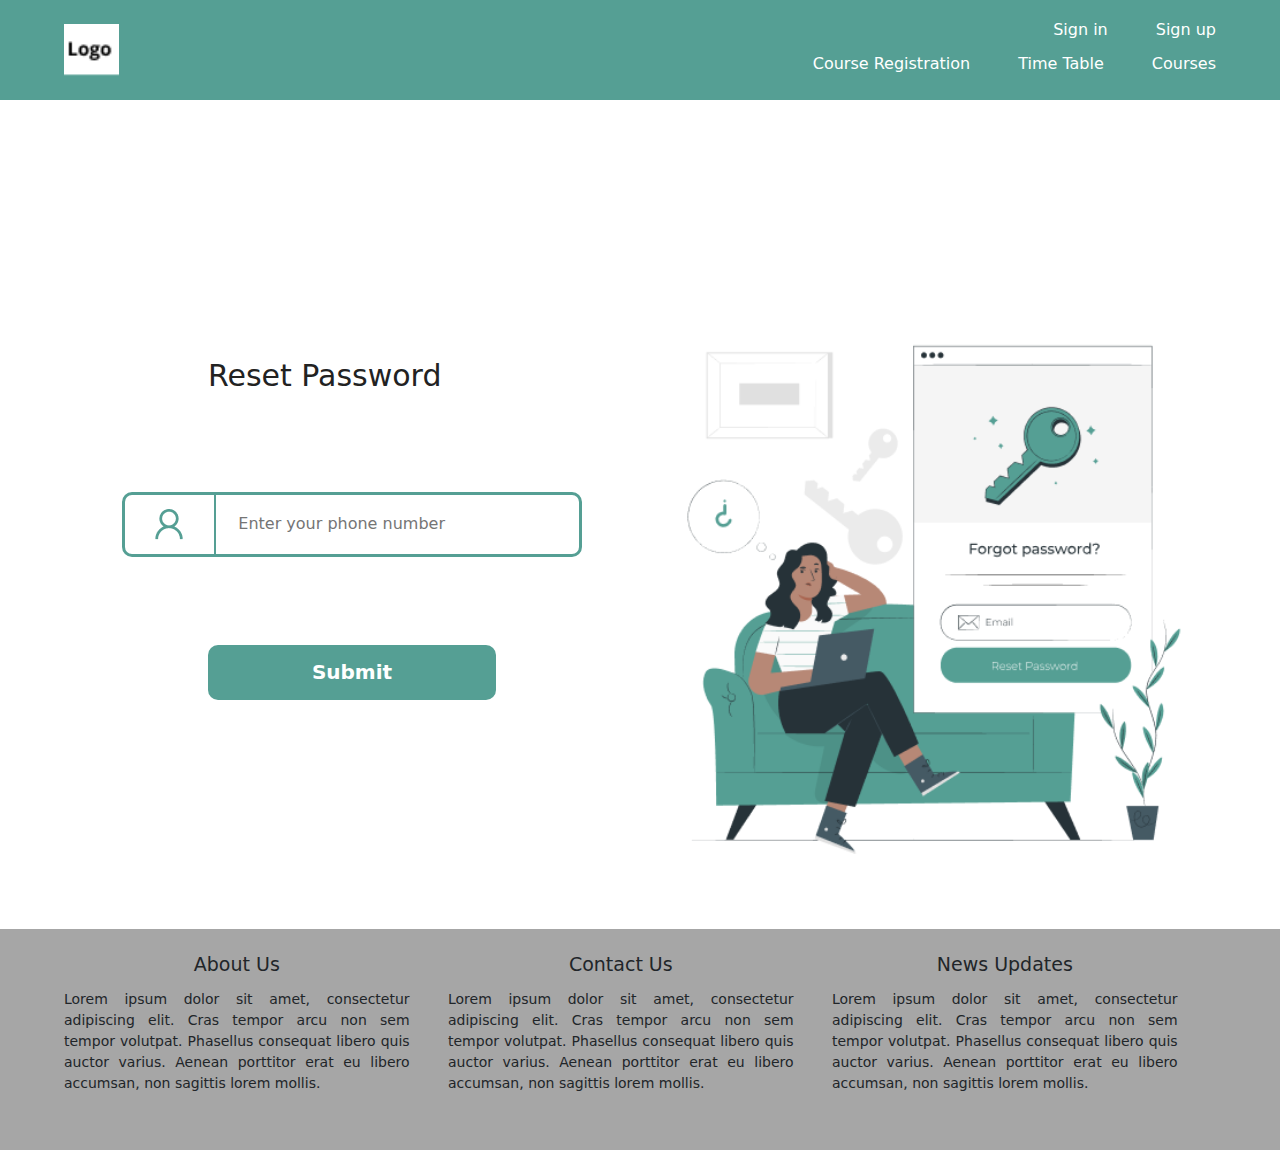
<file: pages/reset.html>
<!DOCTYPE html>
<html lang="en">
<head>
    <meta charset="UTF-8">
    <meta http-equiv="X-UA-Compatible" content="IE=edge">
    <meta name="viewport" content="width=device-width, initial-scale=1.0">
    <link href="https://cdn.jsdelivr.net/npm/bootstrap@5.2.2/dist/css/bootstrap.min.css" rel="stylesheet">
    <link rel="stylesheet" href="https://cdnjs.cloudflare.com/ajax/libs/OwlCarousel2/2.3.4/assets/owl.carousel.min.css" integrity="sha512-tS3S5qG0BlhnQROyJXvNjeEM4UpMXHrQfTGmbQ1gKmelCxlSEBUaxhRBj/EFTzpbP4RVSrpEikbmdJobCvhE3g==" crossorigin="anonymous" referrerpolicy="no-referrer" />
    <link rel="stylesheet" href="https://cdnjs.cloudflare.com/ajax/libs/OwlCarousel2/2.3.4/assets/owl.theme.default.min.css" integrity="sha512-sMXtMNL1zRzolHYKEujM2AqCLUR9F2C4/05cdbxjjLSRvMQIciEPCQZo++nk7go3BtSuK9kfa/s+a4f4i5pLkw==" crossorigin="anonymous" referrerpolicy="no-referrer" />
    <link rel="stylesheet" href="../assets/style.css">
    <link rel="stylesheet" href="../assets/media.css">
    <title>School Website -Reset Password</title>
</head>
<body>
    <header>
        <nav>
            <div class="logo">
                <a href="../index.html"> 
                    <img src="../images/Group 1.png" alt="">
                </a>
            </div>

            <div class="bars">
                <img src="../images/36-365828_navbar-toggle-icon-menu-hamburger-png-white-removebg-preview.png" alt="" id="menu">
                <img src="../images/white_close_bar-removebg-preview.png" alt="" id="close">

            </div>

            <ul id="link">
                <div class="ul1">
                    <li><a href="./signIn.html">Sign in</a></li>
                    <li><a href="./signup1.html">Sign up</a></li>
                </div>
                <div class="ul1">
                    <li><a href="./signIn.html">Course Registration</a></li>
                    <li><a href="./signIn.html">Time Table</a></li>
                    <li><a href="./signIn.html">Courses</a></li>
                </div>
            </ul>
        </nav>
    </header>

    

    <div class="hero sign">
        <div class="hero-txt">
            <h3>Reset Password</h3>
            <form action="./passwordOTP.html" method="get">
                <div class="input input2">
                    <div class="i-img">
                        <img src="../images/Group (4).png" alt="">
                    </div>
                    <input type="text" name="" id="" placeholder="Enter your phone number" required>
                </div>

                <button type="submit" class="create">Submit</button>
            </form>
        </div>
        <div class="hero-img">
            <img src="../images/Forgot password-pana 1.png" alt="">
        </div>
    </div>

    <footer>
        <div class="f-content">
            <div class="info">
               <h2>About Us</h2> 
               <p>Lorem ipsum dolor sit amet, consectetur adipiscing elit. Cras tempor arcu non sem tempor volutpat. Phasellus consequat libero quis auctor varius. Aenean porttitor erat eu libero accumsan, non sagittis lorem mollis.</p>
            </div>
            <div class="info">
                <h2>Contact Us</h2> 
                <p>Lorem ipsum dolor sit amet, consectetur adipiscing elit. Cras tempor arcu non sem tempor volutpat. Phasellus consequat libero quis auctor varius. Aenean porttitor erat eu libero accumsan, non sagittis lorem mollis.</p>
             </div>
             <div class="info">
                <h2>News Updates</h2> 
                <p>Lorem ipsum dolor sit amet, consectetur adipiscing elit. Cras tempor arcu non sem tempor volutpat. Phasellus consequat libero quis auctor varius. Aenean porttitor erat eu libero accumsan, non sagittis lorem mollis.</p>
             </div>
        </div>
    </footer>


    <script src="https://cdn.jsdelivr.net/npm/bootstrap@5.2.2/dist/js/bootstrap.bundle.min.js"></script>
    <script src="../script/main.js"></script>
    

</body>
</html>
</file>
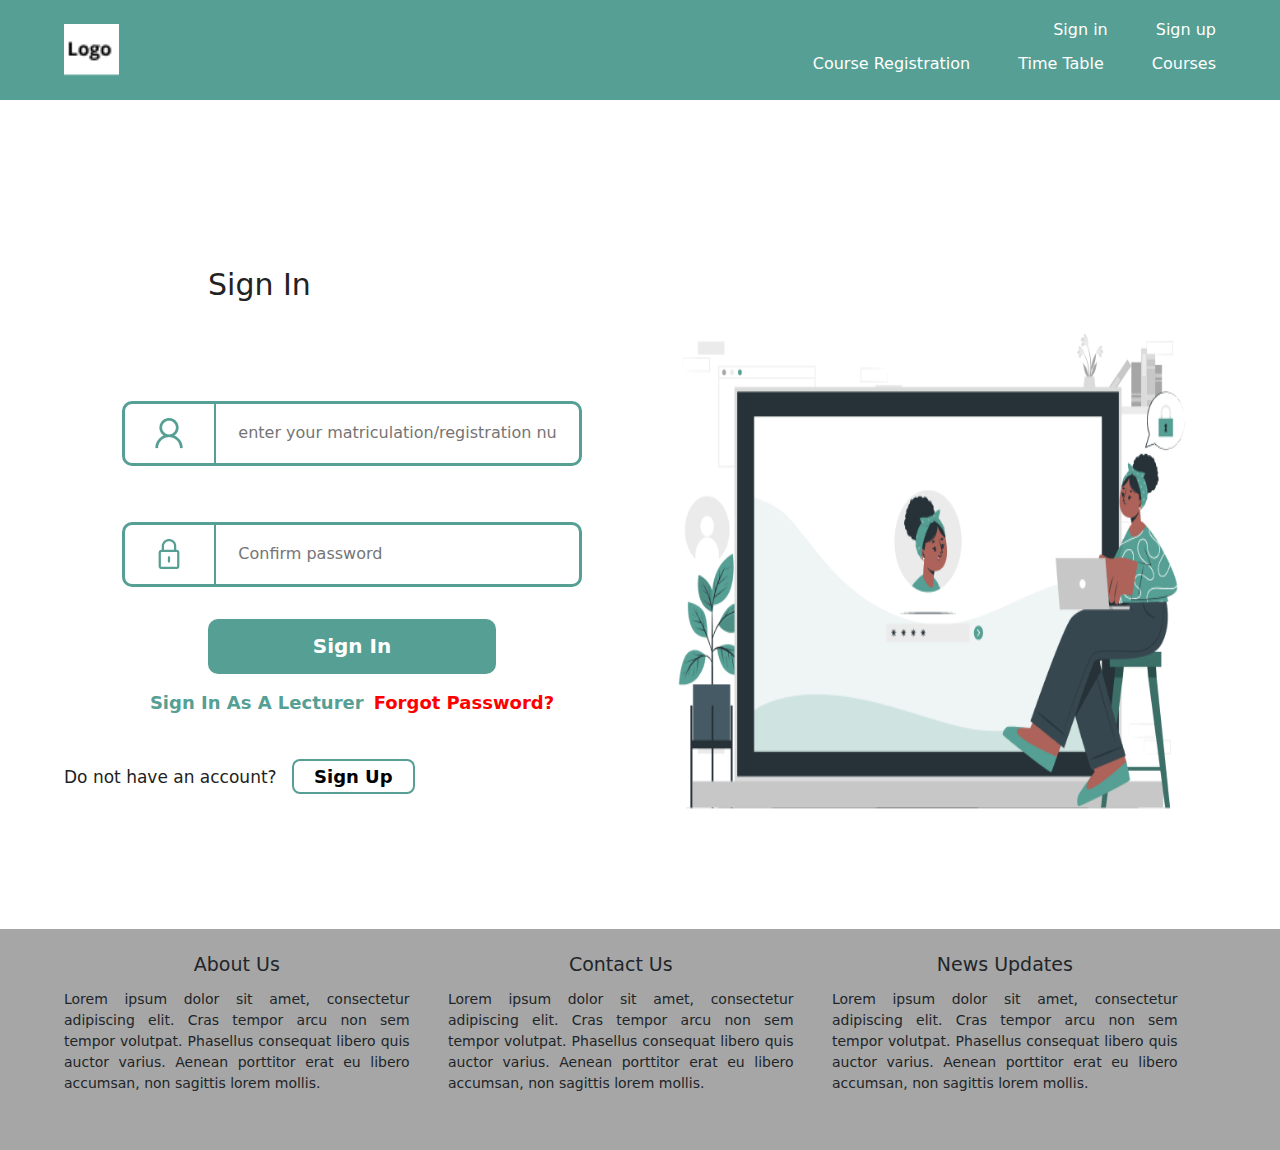
<file: pages/signIn.html>
<!DOCTYPE html>
<html lang="en">
<head>
    <meta charset="UTF-8">
    <meta http-equiv="X-UA-Compatible" content="IE=edge">
    <meta name="viewport" content="width=device-width, initial-scale=1.0">
    <link href="https://cdn.jsdelivr.net/npm/bootstrap@5.2.2/dist/css/bootstrap.min.css" rel="stylesheet">
    <link rel="stylesheet" href="https://cdnjs.cloudflare.com/ajax/libs/OwlCarousel2/2.3.4/assets/owl.carousel.min.css" integrity="sha512-tS3S5qG0BlhnQROyJXvNjeEM4UpMXHrQfTGmbQ1gKmelCxlSEBUaxhRBj/EFTzpbP4RVSrpEikbmdJobCvhE3g==" crossorigin="anonymous" referrerpolicy="no-referrer" />
    <link rel="stylesheet" href="https://cdnjs.cloudflare.com/ajax/libs/OwlCarousel2/2.3.4/assets/owl.theme.default.min.css" integrity="sha512-sMXtMNL1zRzolHYKEujM2AqCLUR9F2C4/05cdbxjjLSRvMQIciEPCQZo++nk7go3BtSuK9kfa/s+a4f4i5pLkw==" crossorigin="anonymous" referrerpolicy="no-referrer" />
    <link rel="stylesheet" href="../assets/style.css">
    <link rel="stylesheet" href="../assets/media.css">
    <title>School Website - Sign In</title>
</head>
<body>
    <header>
        <nav>
            <div class="logo">
                <a href="../index.html"> 
                    <img src="../images/Group 1.png" alt="">
                </a>
            </div>

            <div class="bars">
                <img src="../images/36-365828_navbar-toggle-icon-menu-hamburger-png-white-removebg-preview.png" alt="" id="menu">
                <img src="../images/white_close_bar-removebg-preview.png" alt="" id="close">

            </div>

            <ul id="link">
                <div class="ul1">
                    <li><a href="./signIn.html">Sign in</a></li>
                    <li><a href="./signup1.html">Sign up</a></li>
                </div>
                <div class="ul1">
                    <li><a href="./signIn.html">Course Registration</a></li>
                    <li><a href="./signIn.html">Time Table</a></li>
                    <li><a href="./signIn.html">Courses</a></li>
                </div>
            </ul>
        </nav>
    </header>

    

    <div class="hero sign">
        <div class="hero-txt">
            <h3>Sign In</h3>
            <form action="./dashboard.html" method="get">
                <div class="input input2">
                    <div class="i-img">
                        <img src="../images/Group (4).png" alt="">
                    </div>
                    <input type="text" name="" id="" placeholder="enter your matriculation/registration number" required>
                </div>

                <div class="input">
                    <div class="i-img">
                        <img src="../images/Group (3).png" alt="" >
                    </div>
                    <input type="password" name="" id="" placeholder="Confirm password" required>
                </div>
                <button class="create"  type="submit">Sign In</button>
                <div class="sign-in">
                   <a href="">Sign In As A Lecturer</a> 
                    <a href="./reset.html" class="forgot">Forgot Password?</a>
                </div>

                <div class="account">
                    <span>Do not have an account? <a href="./signup1.html">Sign Up</a></span>
                </div>
            </form>
        </div>
        <div class="hero-img">
            <img src="../images/Computer login-cuate 1.png" alt="">
        </div>
    </div>

    <footer>
        <div class="f-content">
            <div class="info">
               <h2>About Us</h2> 
               <p>Lorem ipsum dolor sit amet, consectetur adipiscing elit. Cras tempor arcu non sem tempor volutpat. Phasellus consequat libero quis auctor varius. Aenean porttitor erat eu libero accumsan, non sagittis lorem mollis.</p>
            </div>
            <div class="info">
                <h2>Contact Us</h2> 
                <p>Lorem ipsum dolor sit amet, consectetur adipiscing elit. Cras tempor arcu non sem tempor volutpat. Phasellus consequat libero quis auctor varius. Aenean porttitor erat eu libero accumsan, non sagittis lorem mollis.</p>
             </div>
             <div class="info">
                <h2>News Updates</h2> 
                <p>Lorem ipsum dolor sit amet, consectetur adipiscing elit. Cras tempor arcu non sem tempor volutpat. Phasellus consequat libero quis auctor varius. Aenean porttitor erat eu libero accumsan, non sagittis lorem mollis.</p>
             </div>
        </div>
    </footer>


    <script src="https://cdn.jsdelivr.net/npm/bootstrap@5.2.2/dist/js/bootstrap.bundle.min.js"></script>
    <script src="../script/main.js"></script>
    

</body>
</html>
</file>
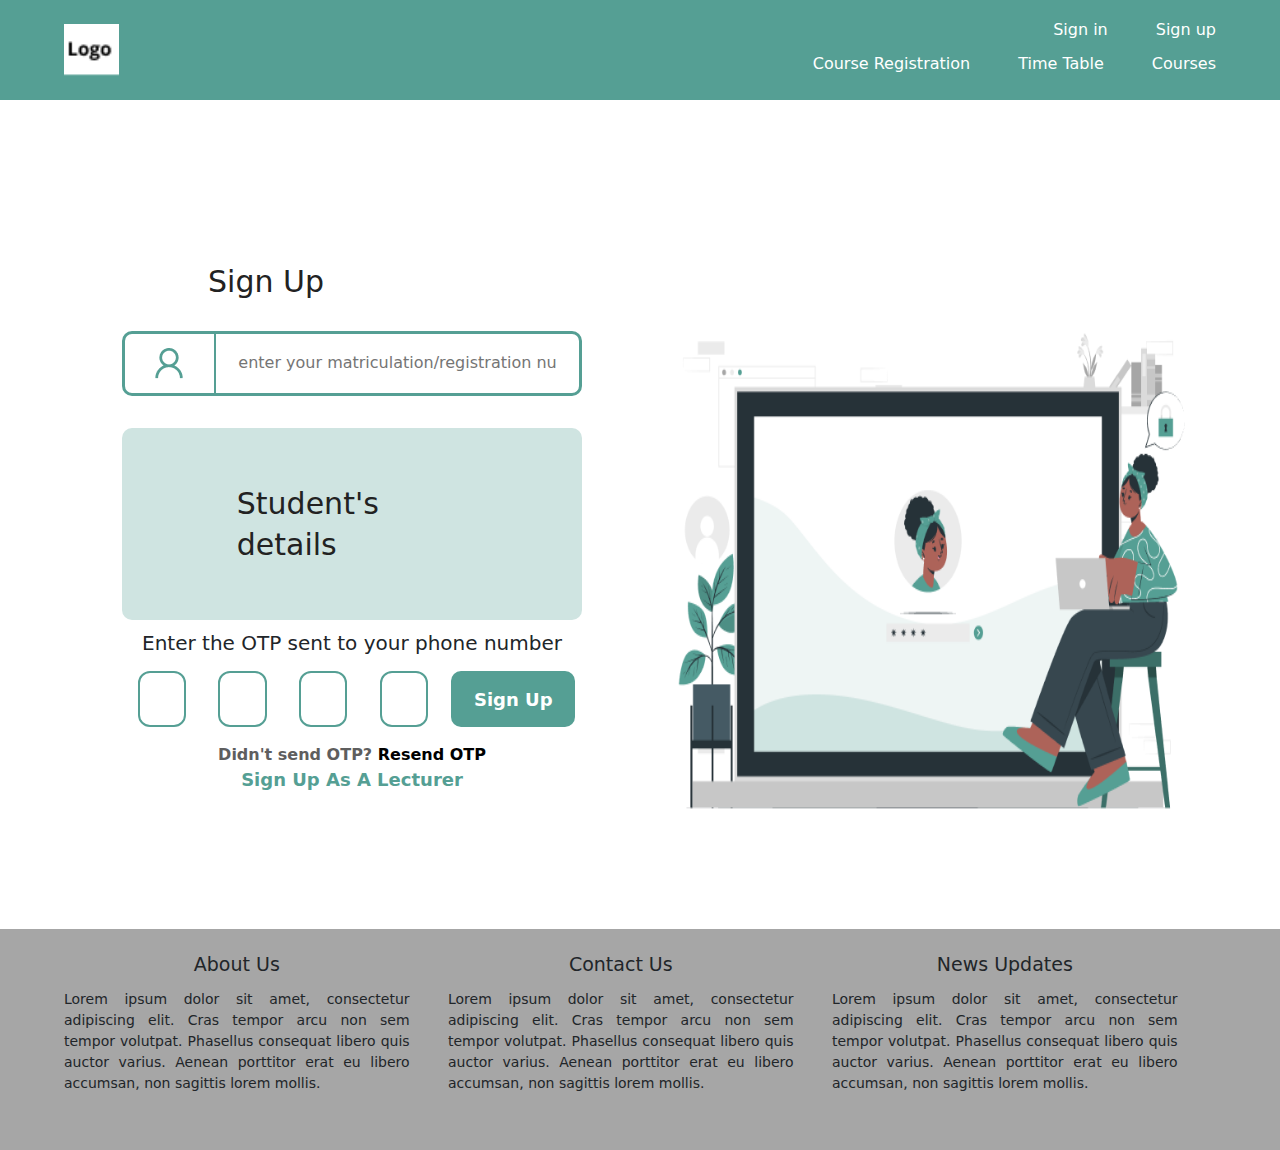
<file: pages/signup1.html>
<!DOCTYPE html>
<html lang="en">
<head>
    <meta charset="UTF-8">
    <meta http-equiv="X-UA-Compatible" content="IE=edge">
    <meta name="viewport" content="width=device-width, initial-scale=1.0">
    <link href="https://cdn.jsdelivr.net/npm/bootstrap@5.2.2/dist/css/bootstrap.min.css" rel="stylesheet">
    <link rel="stylesheet" href="https://cdnjs.cloudflare.com/ajax/libs/OwlCarousel2/2.3.4/assets/owl.carousel.min.css" integrity="sha512-tS3S5qG0BlhnQROyJXvNjeEM4UpMXHrQfTGmbQ1gKmelCxlSEBUaxhRBj/EFTzpbP4RVSrpEikbmdJobCvhE3g==" crossorigin="anonymous" referrerpolicy="no-referrer" />
    <link rel="stylesheet" href="https://cdnjs.cloudflare.com/ajax/libs/OwlCarousel2/2.3.4/assets/owl.theme.default.min.css" integrity="sha512-sMXtMNL1zRzolHYKEujM2AqCLUR9F2C4/05cdbxjjLSRvMQIciEPCQZo++nk7go3BtSuK9kfa/s+a4f4i5pLkw==" crossorigin="anonymous" referrerpolicy="no-referrer" />
    <link rel="stylesheet" href="../assets/style.css">
    <link rel="stylesheet" href="../assets/media.css">
    <title>School Website -SignUp</title>
</head>
<body>
    <header>
        <nav>
            <div class="logo">
                <a href="../index.html"> 
                    <img src="../images/Group 1.png" alt="">
                </a>
            </div>

            <div class="bars">
                <img src="../images/36-365828_navbar-toggle-icon-menu-hamburger-png-white-removebg-preview.png" alt="" id="menu">
                <img src="../images/white_close_bar-removebg-preview.png" alt="" id="close">

            </div>

            <ul id="link">
                <div class="ul1">
                    <li><a href="./signIn.html">Sign in</a></li>
                    <li><a href="./signup1.html">Sign up</a></li>
                </div>
                <div class="ul1">
                    <li><a href="./signIn.html">Course Registration</a></li>
                    <li><a href="./signIn.html">Time Table</a></li>
                    <li><a href="./signIn.html">Courses</a></li>
                </div>
            </ul>
        </nav>
    </header>
   
    <div class="hero sign">
        <div class="hero-txt">
            <h3>Sign Up</h3>
            <form action="./password.html" method="get">
                <div class="input">
                    <div class="i-img">
                        <img src="../images/Group (4).png" alt="">
                    </div>
                    <input type="text" name="" id="" placeholder="enter your matriculation/registration number" required>
                </div>
                <div class="details">
                    <h3>Student's details</h3>
                </div>
                <div class="otp">
                    <h5>Enter the OTP sent to your phone number</h5>
                    <div class="otp-inputs">
                        <div class="otp-inputs1">
                            <input type="text" maxlength="1" required>
                            <input type="text" maxlength="1" required>
                            <input type="text" maxlength="1" required>
                            <input type="text" maxlength="1" required>
                        </div>
                        <div class="otp-button">
                            <button type="submit">Sign Up</button> <br>
                        </div>
                    </div>
                    <span class="p">Didn't send OTP? <span class="resend">Resend OTP</span></span>
                </div>
                
                <a href="">Sign Up As A Lecturer</a>
            </form>
        </div>
        <div class="hero-img">
            <img src="../images/Computer login-cuate 1.png" alt="">
        </div>
    </div>

    <footer>
        <div class="f-content">
            <div class="info">
               <h2>About Us</h2> 
               <p>Lorem ipsum dolor sit amet, consectetur adipiscing elit. Cras tempor arcu non sem tempor volutpat. Phasellus consequat libero quis auctor varius. Aenean porttitor erat eu libero accumsan, non sagittis lorem mollis.</p>
            </div>
            <div class="info">
                <h2>Contact Us</h2> 
                <p>Lorem ipsum dolor sit amet, consectetur adipiscing elit. Cras tempor arcu non sem tempor volutpat. Phasellus consequat libero quis auctor varius. Aenean porttitor erat eu libero accumsan, non sagittis lorem mollis.</p>
             </div>
             <div class="info">
                <h2>News Updates</h2> 
                <p>Lorem ipsum dolor sit amet, consectetur adipiscing elit. Cras tempor arcu non sem tempor volutpat. Phasellus consequat libero quis auctor varius. Aenean porttitor erat eu libero accumsan, non sagittis lorem mollis.</p>
             </div>
        </div>
    </footer>


    <script src="https://cdn.jsdelivr.net/npm/bootstrap@5.2.2/dist/js/bootstrap.bundle.min.js"></script>
    <script src="../script/main.js"></script>

    

</body>
</html>
</file>
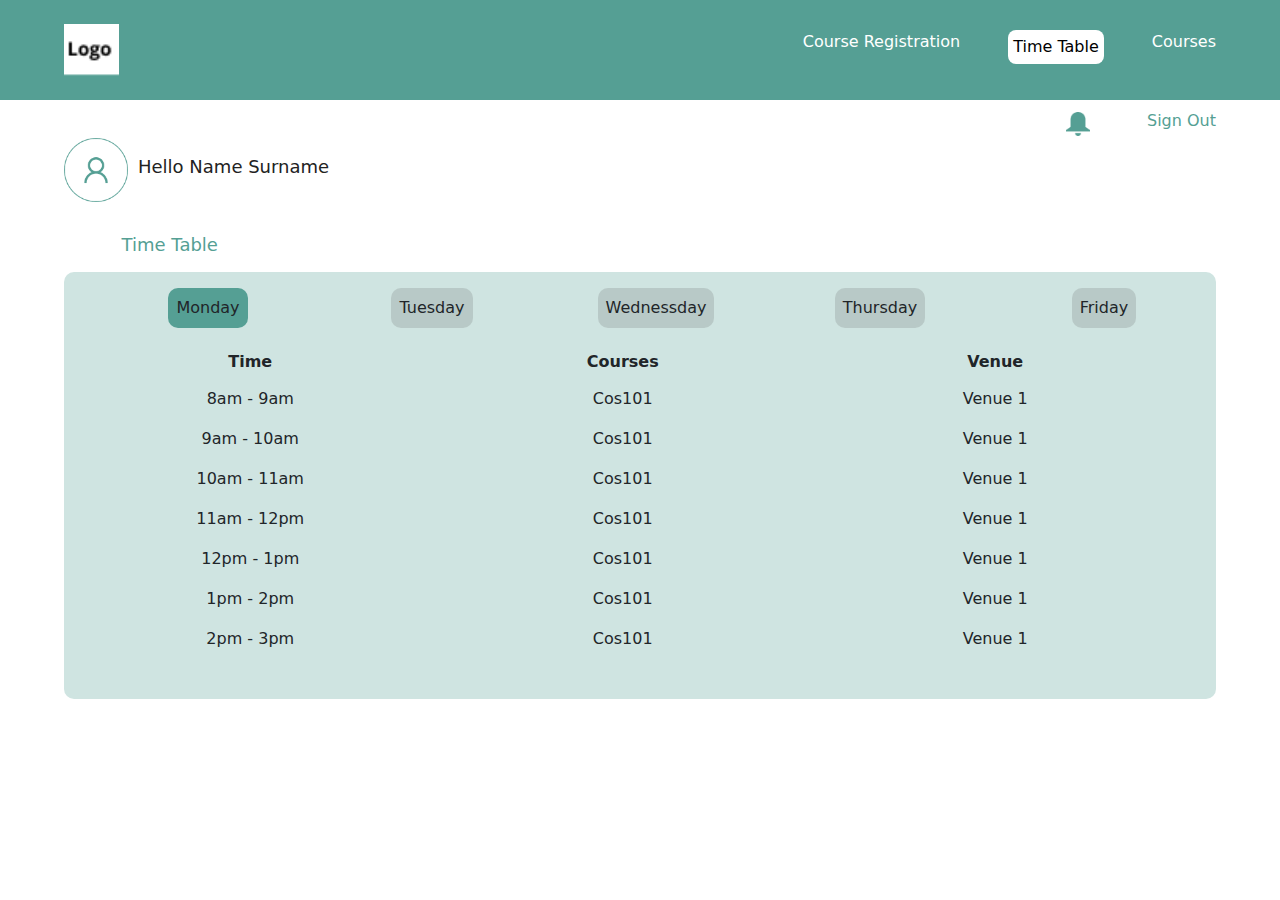
<file: pages/timetable.html>
<!DOCTYPE html>
<html lang="en">
<head>
    <meta charset="UTF-8">
    <meta http-equiv="X-UA-Compatible" content="IE=edge">
    <meta name="viewport" content="width=device-width, initial-scale=1.0">
    <link href="https://cdn.jsdelivr.net/npm/bootstrap@5.2.2/dist/css/bootstrap.min.css" rel="stylesheet">
    <link rel="stylesheet" href="https://cdnjs.cloudflare.com/ajax/libs/OwlCarousel2/2.3.4/assets/owl.carousel.min.css" integrity="sha512-tS3S5qG0BlhnQROyJXvNjeEM4UpMXHrQfTGmbQ1gKmelCxlSEBUaxhRBj/EFTzpbP4RVSrpEikbmdJobCvhE3g==" crossorigin="anonymous" referrerpolicy="no-referrer" />
    <link rel="stylesheet" href="https://cdnjs.cloudflare.com/ajax/libs/OwlCarousel2/2.3.4/assets/owl.theme.default.min.css" integrity="sha512-sMXtMNL1zRzolHYKEujM2AqCLUR9F2C4/05cdbxjjLSRvMQIciEPCQZo++nk7go3BtSuK9kfa/s+a4f4i5pLkw==" crossorigin="anonymous" referrerpolicy="no-referrer" />
    <link rel="stylesheet" href="../assets/style.css">
    <link rel="stylesheet" href="../assets/media.css">
    <title>School Website -Students Dashboard</title>
</head>
<body>
    <header>
        <nav>
            <div class="logo">
                <a href="../index.html"> 
                    <img src="../images/Group 1.png" alt="">
                </a>
            </div>

            <div class="bars">
                <img src="../images/36-365828_navbar-toggle-icon-menu-hamburger-png-white-removebg-preview.png" alt="" id="menu">
                <img src="../images/white_close_bar-removebg-preview.png" alt="" id="close">

            </div>

            <ul id="link">
                <div class="ul1">
                    <li ><a href="./reg.html">Course Registration</a></li>
                    <li class="active"><a href="./timetable.html">Time Table</a></li>
                    <li><a href="./course.html">Courses</a></li>
                </div>
            </ul>
        </nav>
    </header>


    
        
    </div>

    <div class="notify">
        <div class="notify-c">
            <a href=""><img src="../images/Vector (40).png" alt=""></a>
            <a href="./signIn.html"><h6>Sign Out</h6></a>
        </div>

        <div class="profile">
            <img src="../images/Group 89.png" alt="">
            <h5>Hello Name Surname</h5>
        </div>
        
    </div>

    
        <div class="edit">
            <h4>Time Table</h4>
            <div class="edit-d course-reg cos">
                <div class="days">
                    <ul>
                        <li id="mon" onclick="time1()">Monday</li>
                        <li id="tues" onclick="time2()">Tuesday</li>
                        <li id="wed" onclick="time3()">Wednessday</li>
                        <li id="thurs" onclick="time4()">Thursday</li>
                        <li id="fri" onclick="time5()">Friday</li>
                    </ul>
                </div>
                <div class="edit-c" id="one">
                    
                    <div class="reg table">
                        <div class="reg1">
                            <h3>Time</h3>
                            <p>8am - 9am</p>
                            <p>9am - 10am</p>
                            <p>10am - 11am</p>
                            <p>11am - 12pm</p>
                            <p>12pm - 1pm</p>
                            <p>1pm - 2pm</p>
                            <p>2pm - 3pm</p>
                        </div>
        
                        <div class="reg1">
                            <h3>Courses</h3>
                            <p>Cos101</p>
                            <p>Cos101</p>
                            <p>Cos101</p>
                            <p>Cos101</p>
                            <p>Cos101</p>
                            <p>Cos101</p>
                            <p>Cos101</p>
                        </div>

                        
        
                        <div class="reg1">
                            <h3>Venue</h3>
                            <p>Venue 1</p>
                            <p>Venue 1</p>
                            <p>Venue 1</p>
                            <p>Venue 1</p>
                            <p>Venue 1</p>
                            <p>Venue 1</p>
                            <p>Venue 1</p>
                        </div>
                    </div>

                    
                </div>

                <div class="edit-c" id="two">
                    
                    <div class="reg table">
                        <div class="reg1">
                            <h3>Time</h3>
                            <p>8am - 9am</p>
                            <p>9am - 10am</p>
                            <p>10am - 11am</p>
                            <p>11am - 12pm</p>
                            <p>12pm - 1pm</p>
                            <p>1pm - 2pm</p>
                            <p>2pm - 3pm</p>
                        </div>
        
                        <div class="reg1">
                            <h3>Courses</h3>
                            <p>Cos102</p>
                            <p>Cos102</p>
                            <p>Cos102</p>
                            <p>Cos102</p>
                            <p>Cos102</p>
                            <p>Cos102</p>
                            <p>Cos102</p>
                        </div>

                        
        
                        <div class="reg1">
                            <h3>Venue</h3>
                            <p>Venue 2</p>
                            <p>Venue 2</p>
                            <p>Venue 2</p>
                            <p>Venue 2</p>
                            <p>Venue 2</p>
                            <p>Venue 2</p>
                            <p>Venue 2</p>
                        </div>
                    </div>

                    
                </div>

                <div class="edit-c" id="three">
                    
                    <div class="reg table">
                        <div class="reg1">
                            <h3>Time</h3>
                            <p>8am - 9am</p>
                            <p>9am - 10am</p>
                            <p>10am - 11am</p>
                            <p>11am - 12pm</p>
                            <p>12pm - 1pm</p>
                            <p>1pm - 2pm</p>
                            <p>2pm - 3pm</p>
                        </div>
        
                        <div class="reg1">
                            <h3>Courses</h3>
                            <p>Cos103</p>
                            <p>Cos103</p>
                            <p>Cos103</p>
                            <p>Cos103</p>
                            <p>Cos103</p>
                            <p>Cos103</p>
                            <p>Cos103</p>
                        </div>

                        
        
                        <div class="reg1">
                            <h3>Venue</h3>
                            <p>Venue 3</p>
                            <p>Venue 3</p>
                            <p>Venue 3</p>
                            <p>Venue 3</p>
                            <p>Venue 3</p>
                            <p>Venue 3</p>
                            <p>Venue 3</p>
                        </div>
                    </div>

                    
                </div>

                <div class="edit-c" id="four">
                    
                    <div class="reg table">
                        <div class="reg1">
                            <h3>Time</h3>
                            <p>8am - 9am</p>
                            <p>9am - 10am</p>
                            <p>10am - 11am</p>
                            <p>11am - 12pm</p>
                            <p>12pm - 1pm</p>
                            <p>1pm - 2pm</p>
                            <p>2pm - 3pm</p>
                        </div>
        
                        <div class="reg1">
                            <h3>Courses</h3>
                            <p>Cos104</p>
                            <p>Cos104</p>
                            <p>Cos104</p>
                            <p>Cos104</p>
                            <p>Cos104</p>
                            <p>Cos104</p>
                            <p>Cos104</p>
                        </div>

                        
        
                        <div class="reg1">
                            <h3>Venue</h3>
                            <p>Venue 4</p>
                            <p>Venue 4</p>
                            <p>Venue 4</p>
                            <p>Venue 4</p>
                            <p>Venue 4</p>
                            <p>Venue 4</p>
                            <p>Venue 4</p>
                        </div>
                    </div>

                    
                </div>

                <div class="edit-c" id="five">
                    
                    <div class="reg table">
                        <div class="reg1">
                            <h3>Time</h3>
                            <p>8am - 9am</p>
                            <p>9am - 10am</p>
                            <p>10am - 11am</p>
                            <p>11am - 12pm</p>
                            <p>12pm - 1pm</p>
                            <p>1pm - 2pm</p>
                            <p>2pm - 3pm</p>
                        </div>
        
                        <div class="reg1">
                            <h3>Courses</h3>
                            <p>Cos105</p>
                            <p>Cos105</p>
                            <p>Cos105</p>
                            <p>Cos105</p>
                            <p>Cos105</p>
                            <p>Cos105</p>
                            <p>Cos105</p>
                        </div>

                        
        
                        <div class="reg1">
                            <h3>Venue</h3>
                            <p>Venue 5</p>
                            <p>Venue 5</p>
                            <p>Venue 5</p>
                            <p>Venue 5</p>
                            <p>Venue 5</p>
                            <p>Venue 5</p>
                            <p>Venue 5</p>
                        </div>
                    </div>

                    
                </div>
                
            </div>
    
            
        </div>

        
        

    


    <script src="https://cdn.jsdelivr.net/npm/bootstrap@5.2.2/dist/js/bootstrap.bundle.min.js"></script>
    <script src="../script/main.js"></script>
    

</body>
</html>
</file>
<file: assets/style.css>
*{
    padding:0;
    margin:0;
    box-sizing: border-box;
}
.bars{
    display: none;
}
a{
    text-decoration: none;
}
body{
    position: relative;
}
header{
    width: 100%;
    height: 100px;
    background: #559F94;
}
header nav{
    width: 90%;
    margin: auto;
    align-items: center;
    height: 100%;
    display: flex;
    justify-content: space-between;
}

header nav .logo{
    width: 40%;
}

header nav .logo img{
    width: 12%;
}

header nav ul{
    width: 60%;
}
header nav ul .ul1{
    justify-content: end;
    display: flex;
    margin-top: 10px;
}
header nav ul li{
   list-style: none;
   margin-left: 3rem;
}
header nav ul li a{
   color: #fff;
   font-size: 16px;
   text-decoration: none;
 }
 header nav ul li a:hover{
    color: #ace9e0;
  }

 /* HERO SECTION */
 .hero{
    width: 90%;
    margin: auto;
    height: 75vh;
    display: flex;
    justify-content: center;
    align-items: center;
    margin-top: 7%;
}
 .hero .hero-txt{
    width: 50%;
    text-align: center;
}

 .hero .hero-txt h3{
    font-size: 30px;
    line-height: 41px;
    color: #222222; 
    margin-bottom: 5px;
}

.hero .hero-txt p{
    font-size: 18px;
    width: 60%;
    margin: auto;
    text-transform: capitalize;
    color: #222222; 
}

 .hero .hero-img{
    width: 60%;
}
.hero .hero-img img{
    width: 100%;
    height: 65vh;
}

/* owl carousel */
.owl-dots .owl-dot span  {
    width: 15px !important;
    height: 15px !important;
}
.owl-dots .owl-dot.active span  {
    background: #559F94 !important;
}

/* FOOTER */
footer{
    width: 100%;
    height: auto;
    padding: 1.5rem 0 2.5rem 0;
    background: #A6A6A6;
    margin-top: 4rem;
}
footer .f-content{
    width: 90%;
    margin: auto;
    display: grid;
    grid-template-columns: 1fr 1fr 1fr;
}
footer .f-content .info{
    width: 90%;
}
footer .f-content .info h2{
    font-size: 19px;
    line-height: 22px;
    text-align: center;
    margin-bottom: 14px;
}

footer .f-content .info p{
    font-size: 14px;
    text-align: justify;
}



/* SIGN UP HTML */
.sign .hero-txt{
    width: 50%;
}
.sign .hero-txt h3{
    width: 50%;
   margin: auto;
   text-align: start;
}
.sign .hero-img{
    width: 50%;
    height: 70%;
}
.input{
    margin: auto;
    margin-top: 5%;
    width: 80%;
    display: flex;
    align-items: center;
    height: 65px;
    border: 3px solid #559F94;
    border-radius: 10px;
}
.input .i-img{
    height: 100%;
    width: 20%;
    display: flex;
    align-items: center;
    justify-content: center;
    text-align: center;
    border-right:2px solid #559F94;
}
.input input{
    width: 70%;
    margin: auto;
    border: none;
    outline: none;
}
form .details{
    width: 80%;
    margin: auto;
    margin-top: 2rem;
    height: 12rem;
    background-color: #CFE4E1;
    border-radius: 10px;
    display: grid;
    place-items: center;
}
form .details h3{
  font-size: 16px;
}
form .otp{
    margin-top: .7rem;
}
form .otp .otp-inputs{
    width: 80%;
    margin: auto;
    display: flex;
    justify-content: space-between;
    margin-top: 1rem;
    margin-bottom: 1rem;
}
form .otp .otp-inputs .otp-inputs1{
    width: 70%;
    display: flex;
    justify-content: space-between;
}
form .otp .otp-inputs input{
    width: 15%;
    margin: auto;
    height: 3.5rem;
    border: 2px solid #559F94;
    outline: none;
    border-radius: 12px;
}
form .otp .otp-inputs .otp-button{
    width: 30%;
}
form .otp .otp-inputs button{
    width: 90%;
    margin-left: auto;
    height: 3.5rem;
    background: #559F94;
    border-radius: 10px;
    font-weight: 700;
    font-size: 18px;
    line-height: 27px;      
    color: #FFFFFF;
    border: none;
}
form .otp span{
    color: #5e5e5e;
    font-size: 16px;
    font-weight: 600;
}
form .otp .resend{
    color: #000;
}


form  a{
    font-weight: 700;
    font-size: 18px;
    line-height: 25px;
    color: #559F94;
    text-decoration: none;
}
/* PASSWORD HTML */
form .input2{
    margin-top: 6rem;
    margin-bottom: 3.5rem;
}
form .create{
    margin-top: 2rem;
    width: 50%;
    height: 55px;
    background: #559F94;
    border-radius: 10px;
    border: none;
    outline: none;
    color: #fff;
    font-weight: 700;
    font-size: 20px;
}

/* CONFIRMATION HTML */
.conf{
    position: absolute;
    width: 100%;
    height: 100%;
    top: 0;
    left: 0;
    background-color: hsla(0, 0%, 100%, .9);
    display: grid;
    place-items: center;
    display: none;
}
.conf .conf-content{
    width: 90%;
    margin: auto;
    height: 75%;
    text-align: center;
}
.conf h3{
   text-align: center;
   font-size: 24px; 
   font-weight: 700;
   margin-bottom: 1rem;
}
.conf .conf-content img{
    width: 70%;
    margin: auto;
    height: 60%;
}
.conf .conf-content button{
    width: 30%;
    border: none;
    outline: none;
    color: #fff;
    font-size: 18px;
    font-weight: 700;
    height: 55px;
    background: #559F94;
    border-radius: 10px;
}

/* SIGN IN */
.sign-in{
    margin-top: 1rem;
}
.sign-in .forgot{
    margin-left: 5px;
    color: red;
}
.account{
    width: 90%;
    text-align: start;
    margin-top: 3rem;
}
.account span{
    color: #222222;
    font-size: 17px;
}
.account a{
    color: #000;
    border: 2px solid #559F94;
    margin-left: 10px;
    padding: 5px 20px;
    border-radius: 8px;
}

/* REset */
.pass{
    height: 60vh;
}
.set h3{
    padding-bottom: 5rem;
}
.otp .reset{
    flex-direction: column;
}
.otp .reset .otp-inputs1{
    width: 90%;
    margin: auto;
}
.otp .reset .otp-button{
    margin: auto;
    margin-top: 1rem;
}

/* DASHBOARD HTML */

.notify{
    margin: auto;
    margin-top: .7rem;
    width: 90%;
    text-align: end;
}
.notify .notify-c{
    width: 13%;
    justify-content: space-between;
    display: flex;
    margin-left: auto;
}
.notify .notify-c img{
    width: 1.5rem;
    height: 1.5rem;
}
.notify .notify-c h6{
    color: #559F94;
}
.profile{
    width: 100%;
    margin: auto;
    display: flex;
    height: 4rem;
    align-items: center;
}
.profile img{
    width: 4rem;
    height: 100%;
}
.profile h5{
    margin-left: 10px;
    font-size: 18px;
    color: #222222;
}

.edit{
    width: 90%;
    margin: auto;
    margin-top: 2rem;
    padding-bottom: 2rem;
}
.edit h4{
    width: 90%;
    margin: auto;
    font-size: 18px;
    color: #559F94;
    margin-bottom: 1rem;
}
.edit-d{
    width: 100%;
    height: 50vh;
    border-radius: 10px;
    background-color: #CFE4E1;
}
.edit .fields{
    width: 90%;
    margin-left: auto;
    display: flex;
    margin-top: 10px;
}
.edit .fields .change{
    width: 85%;
    display: flex;
}
.edit .fields .change img{
    width: 1.4rem;
    height: 1.4rem;
}
.edit .fields .change p{
   margin-left: 10px;
   font-size: 18px;
}
.edit .fields span{
    width: 15%;
    text-align: center;
    font-size: 18px;
    color: #559F94;
 }





 /* COURSE REG HTML */

 .active{
    background-color: #fff;
    padding:5px;
    border-radius: 8px;
 }
 .active a{
    color: #000;
 }
 .course-reg{
    height: auto;
    padding: 1rem 0;
 }
 .course-reg .edit-c{
    width: 95%;
    margin: auto;
    display: flex;
 }
 .course-reg .edit-c .reg{
   width: 85%;
   display: grid;
   grid-template-columns: 1fr 1fr 1fr 1fr;
 }

 .course-reg .edit-c .reg .reg1{
    width: 100%;
    text-align: center;
    margin-top: .5rem;
  }
  .course-reg .edit-c .reg .reg1 h3{
    font-weight: 600;
    font-size: 16px;
    padding-bottom: .5rem;
  }
  .course-reg .edit-c .reg .reg1 p{
    font-weight: 400;
    font-size: 16px;
  }
  .course-reg .check{
    width: 15%;
    text-align: center;
    margin-top: 2.3rem;
  }
  .course-reg .check input{
   height: 30px;
   width: 1rem;
   margin-bottom:.6rem;
   background-color: transparent;
  }
  form .edit .course-submit{
    width: 95%;
    margin: auto;
    text-align: end;
    margin-top: .8rem;
  }
  form .edit button{
    font-weight: 700;
    font-size: 18px;
    color: #559F94;
    border: none;
    outline: none;
    background-color: transparent;
  }
  .conf .spray img{
    height: 70vh;
 }

  /* COURSE HTML */
  .cos{
    flex-direction: column;
  }
  .cos .edit-c{
    width: 100%;
  }
  .cos .edit-c .reg{
    width: 97%;
  }


  /* TIME TABLE HTML */
  .course-reg .edit-c .table{
    grid-template-columns:  1fr 1fr 1fr;
  }

  .days ul{
    display: grid;
    grid-template-columns: 1fr 1fr 1fr 1fr 1fr;
  }
  .days ul li{
     list-style: none;
     /* width: 90%; */
     margin: auto;
     text-align: center;
  }
  .days ul li a{
    text-decoration: none;
    font-size: 17px;
    font-weight: 600;
    color: #000;
 }

 .days li{
    background-color: hsla(0, 0%, 37%, .2);
    padding: 8px;
    cursor: pointer;
    border-radius: 10px;
 }
 #mon{
    background-color: #559F94;  
 }
 #two{
    display: none;
 }
 #three{
    display: none;
 }
 #four{
    display: none;
 }
 #five{
    display: none;
 }

 /* COURSE REGISTRATION TABLE */
 table{
    width: 94%;
    margin: auto;
    background-color: #CFE4E1;
    border-radius: 14px;
    height: auto;
    text-align: center;
 }
 table tr th{
    padding-bottom: 1rem;
    padding-top: 1rem;
  }
  table tr td{
    padding-bottom: 1rem;
  }
</file>
<file: assets/media.css>
@media screen and (max-width:1000px){
    .bars{
        display: block;
    }
    #menu{
        width: 2rem;
    }
    #close{
        width: 1.2rem;
        height: 1.2rem;
        display: none;
    }
    header{
        height: 60px;
        position: relative;
    }

    
    header nav .logo img{
        width: 45%;
        height: 40px;
    }
    header nav ul{
        display: flex;
        flex-direction: column;
        position: absolute;
        background-color: #ace9e0;
        z-index: 10000;
        width: 100%;
        left: 0;
        height: 90vh;
        top: 10vh;
        text-align: start;
        display: none;
    } 
    header nav ul .ul1{
        flex-direction: column;
        justify-content: center;
    }
    header nav ul li{
        margin-left: 0rem;
        padding: 0;
        margin-bottom: 1rem;
        margin-top: 1rem;
     }
     header nav ul li a{
        font-weight: 600;
        font-size: 17px;
        text-decoration: none;
      }
    .hero{
        height: auto;
        flex-direction: column-reverse;
    }
    .hero .hero-txt{
        width: 95%;
        margin: auto;
        margin-top: 1rem;
    }
    .sign .hero-txt h3{
        width: 100%;
        text-align: center;
    }
    .hero .hero-img{
        width: 90%;
        margin: auto;
    }
    .hero .hero-txt h3{
        font-size: 24px;

     }
    .hero .hero-txt p{
       width: 80%;
       font-size: 16px;
    }
    .hero .hero-img img{
        height: 35vh;
    }
    footer .f-content{
        grid-template-columns: 1fr;
    }
    footer{
        margin-top: 2rem;
    }


    /* SIGN UP1 */
    .input{
        margin-top: 15%;
        width: 100%;
    }
    form .details{
        width: 100%;
    }
    form .otp h5{
        font-size: 16px;
    }
    form .otp .otp-inputs{
        width: 100%;
        flex-direction: column;
    }
    form .otp .otp-inputs .otp-inputs1{
        width: 100%;
    }
    form .otp .otp-inputs input{
        width: 22%;
    }
    form .otp .otp-inputs .otp-button{
        width: 50%;
        margin-top: 1rem;
    }
    form  a{
        font-size: 16px;
    }
    

     /* Password */
     form .input2{
        margin-top: 2rem;
        margin-bottom: 1rem;
    } 
    form .create{
        width: 70%;
        font-size: 16px;
    }

    /* comf */
    .conf .conf-content img{
        height: 30%;
        width: 80%;
    }
    .conf .conf-content button{
        width: 60%;
    }

    /* sign in */
    .account a{
        margin-left: 0;
    }

    /* reset */
    .set h3{
        padding-bottom: 2rem;
    }


    /* DASHBOARD */
    .notify .notify-c{
        width: 40%;
        margin-bottom: 1rem;
    }
    .profile h5{
        font-size: 16px;
    }
    .edit{
        width: 95%;
    }
    .edit .fields{
        width: 100%;
    }
    .edit .fields .change p{
        font-size: 15px;
        width: 80%;
     }

     /* course reg */
     
     .edit-d {
        overflow-x: scroll;
    }
    .days{
        width: 95%;
        margin: auto;
    }
    .days ul{
        display: grid;
        padding-left: 0;
        grid-template-columns: 1fr 1fr 1fr;
      }
      .days ul li{
        margin: 0;
        width: 90%;
        margin-bottom: .8rem;
        font-size: 13px;
     }

     /* COURSES */
     .course-reg .edit-c .courses{
        grid-template-columns: 1fr 1fr 1fr;
      }
     
     
     /* COURSE REGISTRATION TABLE */
     .hid{
        display: none;
      }
}

@media screen and (max-width:400px){
    .notify .notify-c{
        width: 60%;
    }
}
</file>
